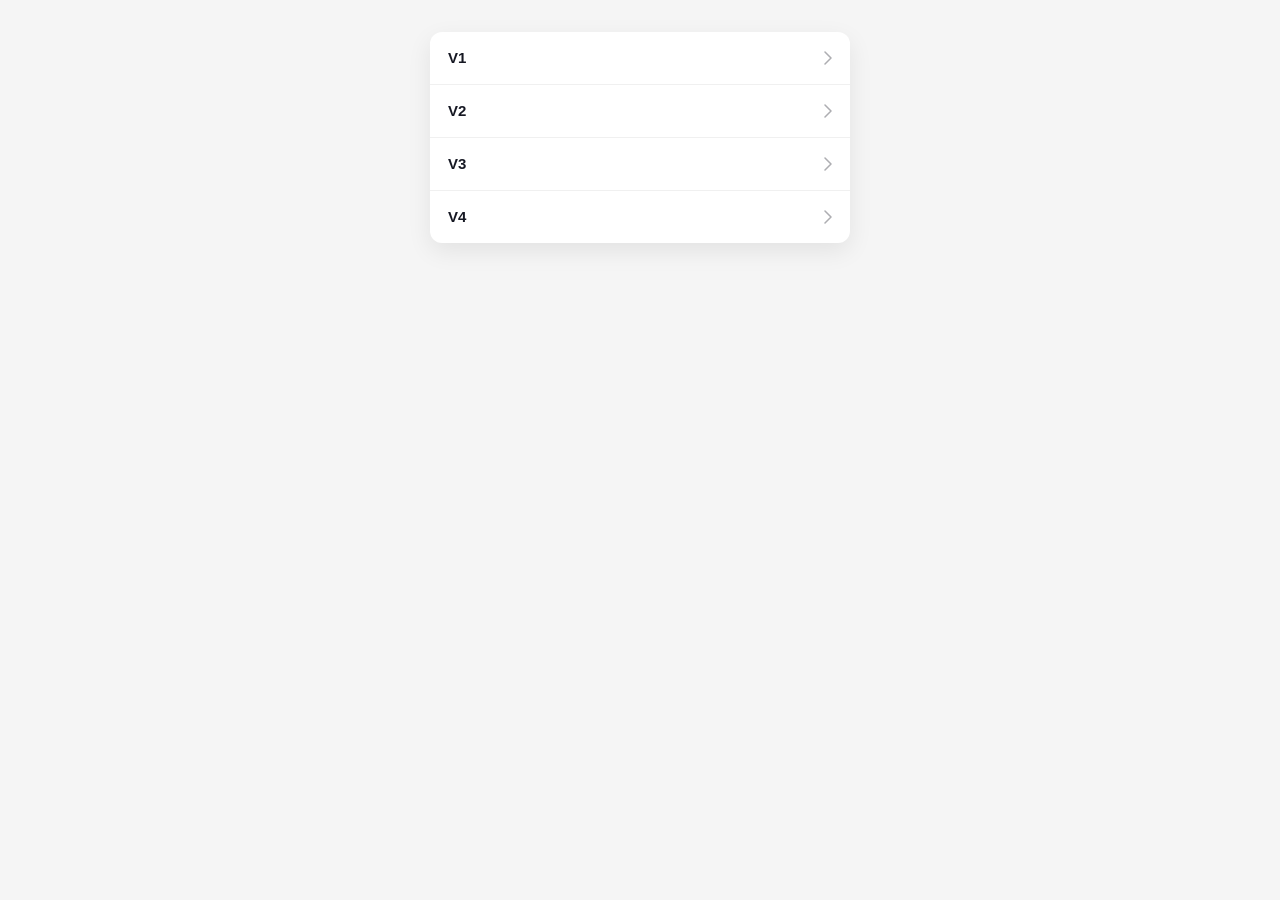
<file: index.html>
<!DOCTYPE html>
<html lang="zh-CN">
<head>
  <meta charset="UTF-8" />
  <meta name="viewport" content="width=device-width, initial-scale=1" />
  <title>Album V1–V4</title>
  <style>
    * { box-sizing: border-box; margin: 0; padding: 0; }
    body {
      min-height: 100vh;
      background: #f5f5f5;
      font-family: -apple-system, BlinkMacSystemFont, "PingFang SC", "Helvetica Neue", sans-serif;
      display: flex;
      align-items: flex-start;
      justify-content: center;
      padding: 32px 16px;
    }
    .menu {
      width: min(420px, 100%);
      background: #fff;
      border-radius: 12px;
      overflow: hidden;
      box-shadow: 0 8px 24px rgba(0, 0, 0, 0.08);
    }
    .menu-item {
      display: flex;
      align-items: center;
      justify-content: space-between;
      padding: 16px 18px;
      color: #161823;
      text-decoration: none;
      border-bottom: 1px solid rgba(0, 0, 0, 0.06);
      font-size: 15px;
      line-height: 20px;
      font-weight: 600;
    }
    .menu-item:last-child { border-bottom: 0; }
    .menu-item:hover { background: #fafafa; }
    .menu-item svg { flex-shrink: 0; opacity: 0.35; }
  </style>
</head>
<body>
  <nav class="menu" aria-label="Album variants">
    <a class="menu-item" href="preview.html?v=v1">
      <span>V1</span>
      <svg width="8" height="14" viewBox="0 0 8 14" fill="none" aria-hidden="true"><path d="M1 1l6 6-6 6" stroke="currentColor" stroke-width="1.5" stroke-linecap="round" stroke-linejoin="round"/></svg>
    </a>
    <a class="menu-item" href="preview.html?v=v2">
      <span>V2</span>
      <svg width="8" height="14" viewBox="0 0 8 14" fill="none" aria-hidden="true"><path d="M1 1l6 6-6 6" stroke="currentColor" stroke-width="1.5" stroke-linecap="round" stroke-linejoin="round"/></svg>
    </a>
    <a class="menu-item" href="preview.html?v=v3">
      <span>V3</span>
      <svg width="8" height="14" viewBox="0 0 8 14" fill="none" aria-hidden="true"><path d="M1 1l6 6-6 6" stroke="currentColor" stroke-width="1.5" stroke-linecap="round" stroke-linejoin="round"/></svg>
    </a>
    <a class="menu-item" href="preview.html?v=v4">
      <span>V4</span>
      <svg width="8" height="14" viewBox="0 0 8 14" fill="none" aria-hidden="true"><path d="M1 1l6 6-6 6" stroke="currentColor" stroke-width="1.5" stroke-linecap="round" stroke-linejoin="round"/></svg>
    </a>
  </nav>
</body>
</html>
</file>
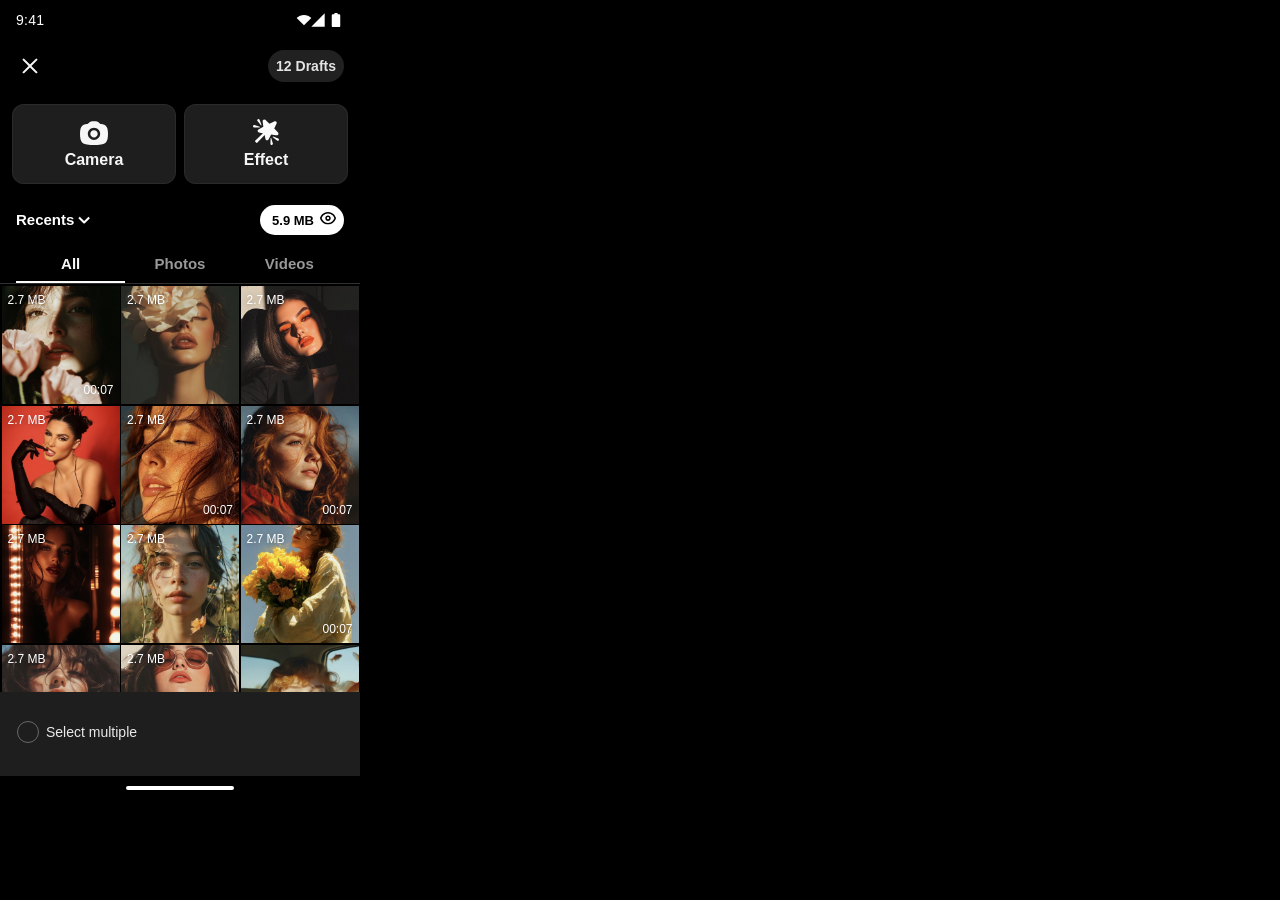
<file: variants/v1/index.html>
<!DOCTYPE html>
<html lang="zh-CN">
<head>
  <meta charset="UTF-8" />
  <meta name="viewport" content="width=360, initial-scale=1, maximum-scale=1, user-scalable=no" />
  <meta name="theme-color" content="#000000" />
  <title>V1</title>
  <link rel="stylesheet" href="../../shared/album.css" />
</head>
<body class="variant-embed">
  <div class="phone">
    <div class="status-bar">
      <div class="status-time-wrap"><span class="status-time">9:41</span></div>
      <div class="status-icons" aria-hidden="true">
        <div class="status-network">
          <img class="status-wifi" src="../../shared/assets/icons/status_wifi.svg" width="16" height="16" alt="" />
          <img class="status-signal" src="../../shared/assets/icons/status_signal.svg" width="16" height="16" alt="" />
        </div>
        <img class="status-battery" src="../../shared/assets/icons/status_battery.svg" width="16" height="16" alt="" />
      </div>
    </div>
    <div id="screen-album" class="screen active">
      <div class="album-root">
        <div class="album-nav">
          <button class="nav-tap" type="button" aria-label="Close">
            <img src="../../shared/assets/icons/album_v4_ic_close.svg" width="24" height="24" alt="" />
          </button>
          <div class="nav-spacer"></div>
          <div class="nav-trailing">
            <div id="navDrafts" class="nav-layer">
              <div class="drafts-btn"><span>12 Drafts</span></div>
            </div>
            <div id="navCamera" class="nav-layer">
              <button id="navCameraBtn" class="nav-tap" type="button" aria-label="Camera">
                <img src="../../shared/assets/icons/album_v4_ic_nav_camera.svg" width="24" height="24" alt="" />
              </button>
            </div>
          </div>
          <div id="navTitle" class="nav-title" aria-hidden="true">
            <span>Recents</span>
            <img src="../../shared/assets/icons/album_v4_ic_chevron_down.svg" width="16" height="16" alt="" />
          </div>
        </div>
        <div class="album-scroll-wrap">
          <div id="tabPinnedOverlay" class="tabs-pinned">
            <div class="tabs-row" style="padding:0 16px">
              <button class="tab-item active" type="button" data-tab="0">All</button>
              <button class="tab-item" type="button" data-tab="1">Photos</button>
              <button class="tab-item" type="button" data-tab="2">Videos</button>
            </div>
            <div class="tab-sep"></div>
          </div>
          <div id="albumScroll" class="album-scroll">
            
<div id="cameraHeader" class="camera-header camera-header--v1" style="height:104px">
  <div class="entry-row-v1" style="padding:12px 12px; gap:8px">
    <button class="entry-btn entry-btn--camera" type="button" style="height:80px;gap:2px">
      <img src="../../shared/assets/icons/album_v4_ic_camera.svg" width="28" height="28" alt="" />
      <span>Camera</span>
    </button>
    <button id="effectsEntryBtn" class="entry-btn entry-btn--effect" type="button" style="height:80px;gap:4px">
      <img src="../../shared/assets/icons/album_v4_ic_effects.svg" width="26" height="26" alt="" />
      <span>Effect</span>
    </button>
  </div>
</div>
            <div class="recents recents-v48" style="padding:8px 16px">
              <div class="recents-left">
                <span>Recents</span>
                <img src="../../shared/assets/icons/album_v4_ic_chevron_down.svg" width="16" height="16" alt="" />
              </div>
              <div class="storage-pill">
                <span>5.9 MB</span>
                <div class="eye-wrap"><img src="../../shared/assets/icons/album_v4_ic_eye.svg" width="16" height="16" alt="" /></div>
              </div>
            </div>
            <div id="tabsSection" class="tabs-section" style="padding-bottom:2px">
              <div class="tabs-row" style="padding:0 16px">
                <button class="tab-item active" type="button" data-tab="0">All</button>
                <button class="tab-item" type="button" data-tab="1">Photos</button>
                <button class="tab-item" type="button" data-tab="2">Videos</button>
              </div>
              <div class="tab-sep"></div>
            </div>
            <div class="grid-wrap"><div class="grid-row"><div class="grid-tile"><img src="../../shared/assets/images/album_v4_tile_1.png" alt="" /><span class="tile-size">2.7 MB</span><span class="tile-duration">00:07</span></div><div class="grid-tile"><img src="../../shared/assets/images/album_v4_tile_2.png" alt="" /><span class="tile-size">2.7 MB</span></div><div class="grid-tile"><img src="../../shared/assets/images/album_v4_tile_3.png" alt="" /><span class="tile-size">2.7 MB</span></div></div><div class="grid-row"><div class="grid-tile"><img src="../../shared/assets/images/album_v4_tile_4.png" alt="" /><span class="tile-size">2.7 MB</span></div><div class="grid-tile"><img src="../../shared/assets/images/album_v4_tile_5.png" alt="" /><span class="tile-size">2.7 MB</span><span class="tile-duration">00:07</span></div><div class="grid-tile"><img src="../../shared/assets/images/album_v4_tile_6.png" alt="" /><span class="tile-size">2.7 MB</span><span class="tile-duration">00:07</span></div></div><div class="grid-row"><div class="grid-tile"><img src="../../shared/assets/images/album_v4_tile_7.png" alt="" /><span class="tile-size">2.7 MB</span></div><div class="grid-tile"><img src="../../shared/assets/images/album_v4_tile_8.png" alt="" /><span class="tile-size">2.7 MB</span></div><div class="grid-tile"><img src="../../shared/assets/images/album_v4_tile_9.png" alt="" /><span class="tile-size">2.7 MB</span><span class="tile-duration">00:07</span></div></div><div class="grid-row"><div class="grid-tile"><img src="../../shared/assets/images/album_v4_tile_10.png" alt="" /><span class="tile-size">2.7 MB</span></div><div class="grid-tile"><img src="../../shared/assets/images/album_v4_tile_11.png" alt="" /><span class="tile-size">2.7 MB</span></div><div class="grid-tile"><img src="../../shared/assets/images/album_v4_tile_12.png" alt="" /></div></div><div class="grid-row"><div class="grid-tile"><img src="../../shared/assets/images/album_v4_tile_13.png" alt="" /></div><div class="grid-tile"><img src="../../shared/assets/images/album_v4_tile_14.png" alt="" /></div><div class="grid-tile"><img src="../../shared/assets/images/album_v4_tile_16.png" alt="" /><span class="tile-size">2.7 MB</span></div></div><div class="grid-row"><div class="grid-tile"><img src="../../shared/assets/images/album_v4_tile_17.png" alt="" /><span class="tile-size">2.7 MB</span></div><div class="grid-tile"><img src="../../shared/assets/images/album_v4_tile_18.png" alt="" /><span class="tile-size">2.7 MB</span></div><div class="grid-tile"><img src="../../shared/assets/images/album_v4_tile_15.png" alt="" /></div></div></div>
          </div>
        </div>
        <div class="select-bar">
          <div class="select-row">
            <div class="checkbox-outer"><div class="checkbox-inner"></div></div>
            <span>Select multiple</span>
          </div>
        </div>
      </div>
    </div>
    
    <div id="screen-capture" class="screen screen-capture">
      <div class="capture-root">
        <div id="capPreview" class="cap-preview">
          <img src="../../shared/assets/images/capture_preview_bg.png" alt="" />
        </div>
        <div class="cap-overlay">
          <div class="cap-nav">
            <button id="capBack" class="cap-back" type="button" aria-label="Back">
              <img src="../../shared/assets/icons/capture_overlay_back.svg" width="24" height="24" alt="" />
            </button>
          </div>
          <div id="capMusic" class="cap-music">
            <div class="cap-music-main">
              <img src="../../shared/assets/icons/capture_overlay_music.svg" width="16" height="16" alt="" />
              <span>Fly me to the moon an</span>
            </div>
            <div class="cap-music-split"></div>
            <button id="capMusicClose" class="cap-music-close" type="button" aria-label="Close music">
              <img src="../../shared/assets/icons/capture_overlay_sound_close.svg" width="20" height="20" alt="" />
            </button>
          </div>
          <div class="cap-tool">
            <button id="capFlip" type="button" aria-label="Flip">
              <img src="../../shared/assets/icons/capture_overlay_flip.svg" width="30" height="28" alt="" />
            </button>
            <span>Flip</span>
          </div>
        </div>
        <div id="capPanel" class="cap-panel">
          <div class="cap-panel-inner">
            <div class="cap-save-row">
              <button class="cap-save" type="button">
                <img src="../../shared/assets/icons/capture_panel_save.svg" width="22" height="22" alt="" />Save
              </button>
            </div>
            <div class="cap-panel-body">
              <div class="cap-tabbar">
                <div class="cap-tab-none">
                  <img src="../../shared/assets/icons/capture_panel_tab_none.svg" width="26" height="26" alt="" />
                </div>
                <div class="cap-tab-scroll-wrap">
                  <div id="capTabScroll" class="cap-tab-scroll">
                    <div class="cap-tab-fav">
                      <img src="../../shared/assets/icons/capture_panel_favorites.svg" width="22" height="22" alt="" />
                    </div>
                    <button class="cap-tab active" type="button" data-tab="0"><span class="cap-tab-block"><span class="cap-tab-top"></span><span class="cap-tab-body"><span>Trending</span><span class="cap-tab-ind"></span></span></span></button><button class="cap-tab" type="button" data-tab="1">New</button><button class="cap-tab" type="button" data-tab="2">Tool</button><button class="cap-tab" type="button" data-tab="3">Create</button><button class="cap-tab" type="button" data-tab="4">Hot</button><button class="cap-tab" type="button" data-tab="5">Hot</button><button class="cap-tab" type="button" data-tab="6">Hot</button><button class="cap-tab" type="button" data-tab="7">Hot</button><button class="cap-tab" type="button" data-tab="8">Hot</button><button class="cap-tab" type="button" data-tab="9">Hot</button><button class="cap-tab" type="button" data-tab="10">Hot</button>
                  </div>
                </div>
              </div>
              <div id="capGrid" class="cap-grid">
                <div class="cap-grid-row"><button class="cap-effect" type="button" data-i="0"><div class="cap-effect-inner"><img class="cap-effect-thumb" src="../../shared/assets/images/capture_panel_effect_1.png" alt="" /><img class="cap-effect-loading" src="../../shared/assets/icons/capture_panel_loading.svg" alt="" /></div></button><button class="cap-effect" type="button" data-i="1"><div class="cap-effect-inner"><img class="cap-effect-thumb" src="../../shared/assets/images/capture_panel_effect_2.png" alt="" /><img class="cap-effect-loading" src="../../shared/assets/icons/capture_panel_loading.svg" alt="" /></div></button><button class="cap-effect" type="button" data-i="2"><div class="cap-effect-inner"><img class="cap-effect-thumb" src="../../shared/assets/images/capture_panel_effect_3.png" alt="" /><img class="cap-effect-loading" src="../../shared/assets/icons/capture_panel_loading.svg" alt="" /></div></button><button class="cap-effect" type="button" data-i="3"><div class="cap-effect-inner"><img class="cap-effect-thumb" src="../../shared/assets/images/capture_panel_effect_4.png" alt="" /><img class="cap-effect-loading" src="../../shared/assets/icons/capture_panel_loading.svg" alt="" /></div></button></div>
<div class="cap-grid-row"><button class="cap-effect" type="button" data-i="4"><div class="cap-effect-inner"><img class="cap-effect-thumb" src="../../shared/assets/images/capture_panel_effect_5.png" alt="" /><img class="cap-effect-loading" src="../../shared/assets/icons/capture_panel_loading.svg" alt="" /></div></button><button class="cap-effect" type="button" data-i="5"><div class="cap-effect-inner"><img class="cap-effect-thumb" src="../../shared/assets/images/capture_panel_effect_6.png" alt="" /><img class="cap-effect-loading" src="../../shared/assets/icons/capture_panel_loading.svg" alt="" /></div></button><button class="cap-effect" type="button" data-i="6"><div class="cap-effect-inner"><img class="cap-effect-thumb" src="../../shared/assets/images/capture_panel_effect_7.png" alt="" /><img class="cap-effect-loading" src="../../shared/assets/icons/capture_panel_loading.svg" alt="" /></div></button><button class="cap-effect" type="button" data-i="7"><div class="cap-effect-inner"><img class="cap-effect-thumb" src="../../shared/assets/images/capture_panel_effect_8.png" alt="" /><img class="cap-effect-loading" src="../../shared/assets/icons/capture_panel_loading.svg" alt="" /></div></button></div>
<div class="cap-grid-row"><button class="cap-effect" type="button" data-i="8"><div class="cap-effect-inner"><img class="cap-effect-thumb" src="../../shared/assets/images/capture_panel_effect_9.png" alt="" /><img class="cap-effect-loading" src="../../shared/assets/icons/capture_panel_loading.svg" alt="" /></div></button><button class="cap-effect" type="button" data-i="9"><div class="cap-effect-inner"><img class="cap-effect-thumb" src="../../shared/assets/images/capture_panel_effect_10.png" alt="" /><img class="cap-effect-loading" src="../../shared/assets/icons/capture_panel_loading.svg" alt="" /></div></button><button class="cap-effect" type="button" data-i="10"><div class="cap-effect-inner"><img class="cap-effect-thumb" src="../../shared/assets/images/capture_panel_effect_11.png" alt="" /><img class="cap-effect-loading" src="../../shared/assets/icons/capture_panel_loading.svg" alt="" /></div></button><button class="cap-effect" type="button" data-i="11"><div class="cap-effect-inner"><img class="cap-effect-thumb" src="../../shared/assets/images/capture_panel_effect_12.png" alt="" /><img class="cap-effect-loading" src="../../shared/assets/icons/capture_panel_loading.svg" alt="" /></div></button></div>
<div class="cap-grid-row last"><button class="cap-effect" type="button" data-i="12"><div class="cap-effect-inner"><img class="cap-effect-thumb" src="../../shared/assets/images/capture_panel_effect_13.png" alt="" /><img class="cap-effect-loading" src="../../shared/assets/icons/capture_panel_loading.svg" alt="" /></div></button><button class="cap-effect" type="button" data-i="13"><div class="cap-effect-inner"><img class="cap-effect-thumb" src="../../shared/assets/images/capture_panel_effect_14.png" alt="" /><img class="cap-effect-loading" src="../../shared/assets/icons/capture_panel_loading.svg" alt="" /></div></button><button class="cap-effect" type="button" data-i="14"><div class="cap-effect-inner"><img class="cap-effect-thumb" src="../../shared/assets/images/capture_panel_effect_15.png" alt="" /><img class="cap-effect-loading" src="../../shared/assets/icons/capture_panel_loading.svg" alt="" /></div></button><button class="cap-effect" type="button" data-i="15"><div class="cap-effect-inner"><img class="cap-effect-thumb" src="../../shared/assets/images/capture_panel_effect_16.png" alt="" /><img class="cap-effect-loading" src="../../shared/assets/icons/capture_panel_loading.svg" alt="" /></div></button></div>
              </div>
            </div>
          </div>
        </div>
      </div>
    </div>
    <div class="system-home-indicator" aria-hidden="true"><div class="system-home-indicator-handle"></div></div>
  </div>
  <script>window.__ALBUM_VARIANT__ = {
  "id": "v1",
  "label": "V1",
  "layout": "sideBySide",
  "designFrameW": 360,
  "designFrameH": 800,
  "cameraHideMs": 200,
  "cameraShowMs": 250,
  "navDraftsSlide": 32,
  "navCameraSlide": 44,
  "headerH": 48,
  "recentsH": 48,
  "tabSectionH": 42,
  "effectCoverLoadMs": 1200,
  "effectCoverEmergeMs": 150,
  "pagePadH": 12,
  "effectsGap": 10,
  "effectTileSize": 64,
  "moreTile": 64,
  "moreCircle": 28,
  "entryRowPadV": 12,
  "entryRowPadH": 12,
  "entryButtonH": 80,
  "entryButtonGap": 8,
  "cameraIconFrame": 28,
  "effectIconFrame": 26,
  "cameraEffectsSectionH": 104,
  "cameraNavSwitchScrollH": 92,
  "headerScrollH": 104,
  "headerPadH": 16,
  "headerPadV": 8,
  "tabPadH": 16,
  "albumSectionGap": 2,
  "effectCoverEmergeStartScale": 0.94,
  "entryIconLabelGap": 2,
  "effectEntryIconLabelGap": 4,
  "effectEntryButtonPadH": 10,
  "panelEnterMs": 300,
  "hasEffectsScroll": false,
  "effectsEndPadding": 0
};</script>
  <script src="../../shared/album-core.js?v=3"></script>
</body>
</html>
</file>
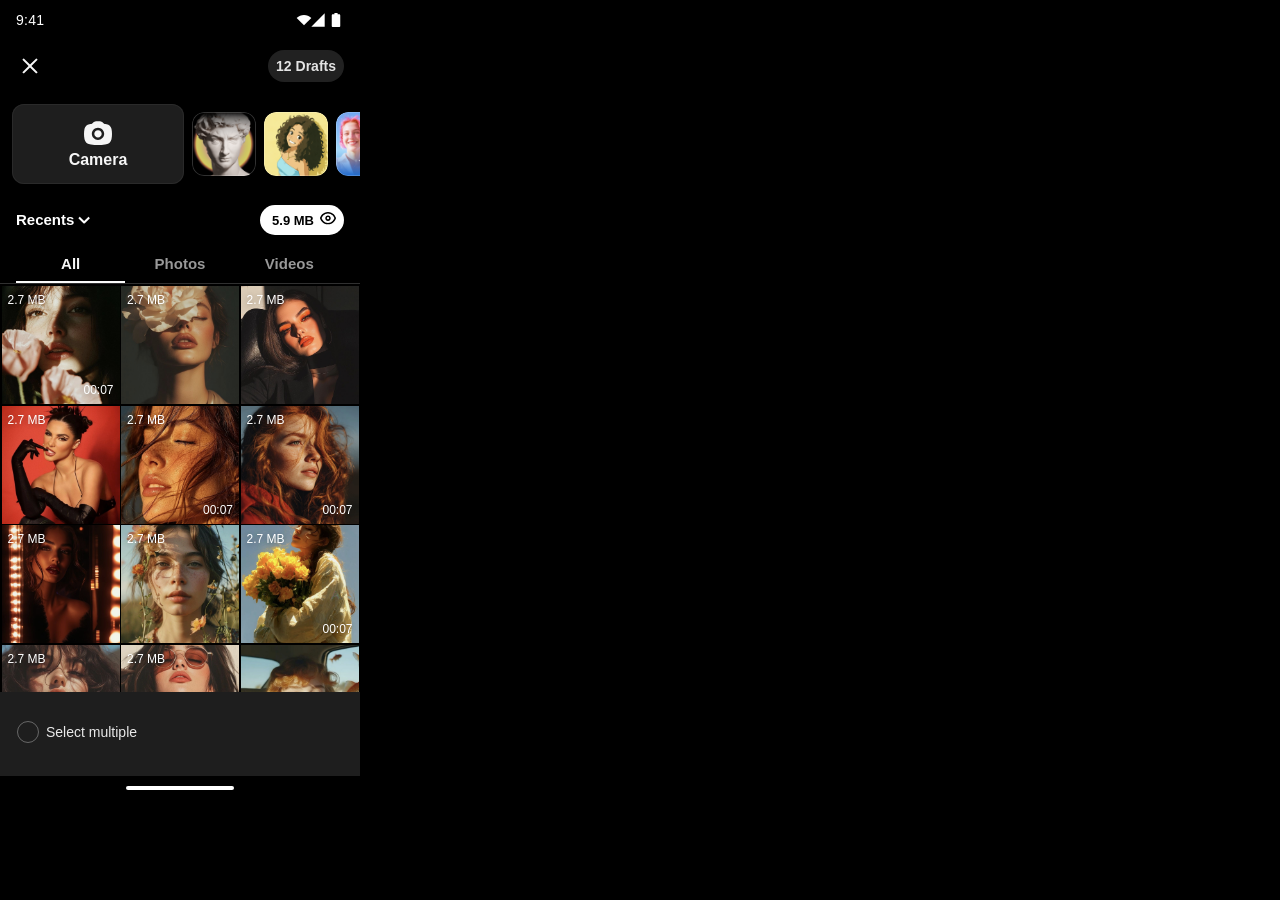
<file: variants/v2/index.html>
<!DOCTYPE html>
<html lang="zh-CN">
<head>
  <meta charset="UTF-8" />
  <meta name="viewport" content="width=360, initial-scale=1, maximum-scale=1, user-scalable=no" />
  <meta name="theme-color" content="#000000" />
  <title>V2</title>
  <link rel="stylesheet" href="../../shared/album.css" />
</head>
<body class="variant-embed">
  <div class="phone">
    <div class="status-bar">
      <div class="status-time-wrap"><span class="status-time">9:41</span></div>
      <div class="status-icons" aria-hidden="true">
        <div class="status-network">
          <img class="status-wifi" src="../../shared/assets/icons/status_wifi.svg" width="16" height="16" alt="" />
          <img class="status-signal" src="../../shared/assets/icons/status_signal.svg" width="16" height="16" alt="" />
        </div>
        <img class="status-battery" src="../../shared/assets/icons/status_battery.svg" width="16" height="16" alt="" />
      </div>
    </div>
    <div id="screen-album" class="screen active">
      <div class="album-root">
        <div class="album-nav">
          <button class="nav-tap" type="button" aria-label="Close">
            <img src="../../shared/assets/icons/album_v4_ic_close.svg" width="24" height="24" alt="" />
          </button>
          <div class="nav-spacer"></div>
          <div class="nav-trailing">
            <div id="navDrafts" class="nav-layer">
              <div class="drafts-btn"><span>12 Drafts</span></div>
            </div>
            <div id="navCamera" class="nav-layer">
              <button id="navCameraBtn" class="nav-tap" type="button" aria-label="Camera">
                <img src="../../shared/assets/icons/album_v4_ic_nav_camera.svg" width="24" height="24" alt="" />
              </button>
            </div>
          </div>
          <div id="navTitle" class="nav-title" aria-hidden="true">
            <span>Recents</span>
            <img src="../../shared/assets/icons/album_v4_ic_chevron_down.svg" width="16" height="16" alt="" />
          </div>
        </div>
        <div class="album-scroll-wrap">
          <div id="tabPinnedOverlay" class="tabs-pinned">
            <div class="tabs-row" style="padding:0 16px">
              <button class="tab-item active" type="button" data-tab="0">All</button>
              <button class="tab-item" type="button" data-tab="1">Photos</button>
              <button class="tab-item" type="button" data-tab="2">Videos</button>
            </div>
            <div class="tab-sep"></div>
          </div>
          <div id="albumScroll" class="album-scroll">
            
<div id="cameraHeader" class="camera-header camera-header--v2" style="height:104px">
  <div id="effectsScroll" class="effects-scroll-v2">
    <div class="effects-inner-v2" style="gap:8px;padding:12px 12px 12px">
      <div class="camera-entry-v2" style="width:172px;height:80px">
        <img src="../../shared/assets/icons/album_v4_ic_camera.svg" width="28" height="28" alt="" />
        <span>Camera</span>
      </div>
      <div class="effects-presets-v2" style="gap:8px">
        <button class="effect-preset-btn" type="button" data-index="0" aria-disabled="true"><img class="effect-preset-placeholder" src="../../shared/assets/images/album_v4_effect_cover_placeholder.svg" alt="" aria-hidden="true" /><img class="effect-preset-img" src="../../shared/assets/images/album_v4_effect_1.png" alt="" /></button>
<button class="effect-preset-btn" type="button" data-index="1" aria-disabled="true"><img class="effect-preset-placeholder" src="../../shared/assets/images/album_v4_effect_cover_placeholder.svg" alt="" aria-hidden="true" /><img class="effect-preset-img" src="../../shared/assets/images/album_v4_effect_2.png" alt="" /></button>
<button class="effect-preset-btn" type="button" data-index="2" aria-disabled="true"><img class="effect-preset-placeholder" src="../../shared/assets/images/album_v4_effect_cover_placeholder.svg" alt="" aria-hidden="true" /><img class="effect-preset-img" src="../../shared/assets/images/album_v4_effect_ai.png" alt="" /></button>
<button class="effect-preset-btn" type="button" data-index="3" aria-disabled="true"><img class="effect-preset-placeholder" src="../../shared/assets/images/album_v4_effect_cover_placeholder.svg" alt="" aria-hidden="true" /><img class="effect-preset-img" src="../../shared/assets/images/album_v4_effect_4.png" alt="" /></button>
<button class="effect-preset-btn" type="button" data-index="4" aria-disabled="true"><img class="effect-preset-placeholder" src="../../shared/assets/images/album_v4_effect_cover_placeholder.svg" alt="" aria-hidden="true" /><img class="effect-preset-img" src="../../shared/assets/images/album_v4_effect_5.png" alt="" /></button>
      </div>
      
<div class="effects-more">
  <div class="effects-more-circle">
    <img class="effects-more-chevron" src="../../shared/assets/icons/album_v4_ic_chevron_up_small.svg" width="28" height="28" alt="" />
  </div>
  <span>More</span>
</div>
    </div>
  </div>
</div>
            <div class="recents recents-v48" style="padding:8px 16px">
              <div class="recents-left">
                <span>Recents</span>
                <img src="../../shared/assets/icons/album_v4_ic_chevron_down.svg" width="16" height="16" alt="" />
              </div>
              <div class="storage-pill">
                <span>5.9 MB</span>
                <div class="eye-wrap"><img src="../../shared/assets/icons/album_v4_ic_eye.svg" width="16" height="16" alt="" /></div>
              </div>
            </div>
            <div id="tabsSection" class="tabs-section" style="padding-bottom:2px">
              <div class="tabs-row" style="padding:0 16px">
                <button class="tab-item active" type="button" data-tab="0">All</button>
                <button class="tab-item" type="button" data-tab="1">Photos</button>
                <button class="tab-item" type="button" data-tab="2">Videos</button>
              </div>
              <div class="tab-sep"></div>
            </div>
            <div class="grid-wrap"><div class="grid-row"><div class="grid-tile"><img src="../../shared/assets/images/album_v4_tile_1.png" alt="" /><span class="tile-size">2.7 MB</span><span class="tile-duration">00:07</span></div><div class="grid-tile"><img src="../../shared/assets/images/album_v4_tile_2.png" alt="" /><span class="tile-size">2.7 MB</span></div><div class="grid-tile"><img src="../../shared/assets/images/album_v4_tile_3.png" alt="" /><span class="tile-size">2.7 MB</span></div></div><div class="grid-row"><div class="grid-tile"><img src="../../shared/assets/images/album_v4_tile_4.png" alt="" /><span class="tile-size">2.7 MB</span></div><div class="grid-tile"><img src="../../shared/assets/images/album_v4_tile_5.png" alt="" /><span class="tile-size">2.7 MB</span><span class="tile-duration">00:07</span></div><div class="grid-tile"><img src="../../shared/assets/images/album_v4_tile_6.png" alt="" /><span class="tile-size">2.7 MB</span><span class="tile-duration">00:07</span></div></div><div class="grid-row"><div class="grid-tile"><img src="../../shared/assets/images/album_v4_tile_7.png" alt="" /><span class="tile-size">2.7 MB</span></div><div class="grid-tile"><img src="../../shared/assets/images/album_v4_tile_8.png" alt="" /><span class="tile-size">2.7 MB</span></div><div class="grid-tile"><img src="../../shared/assets/images/album_v4_tile_9.png" alt="" /><span class="tile-size">2.7 MB</span><span class="tile-duration">00:07</span></div></div><div class="grid-row"><div class="grid-tile"><img src="../../shared/assets/images/album_v4_tile_10.png" alt="" /><span class="tile-size">2.7 MB</span></div><div class="grid-tile"><img src="../../shared/assets/images/album_v4_tile_11.png" alt="" /><span class="tile-size">2.7 MB</span></div><div class="grid-tile"><img src="../../shared/assets/images/album_v4_tile_12.png" alt="" /></div></div><div class="grid-row"><div class="grid-tile"><img src="../../shared/assets/images/album_v4_tile_13.png" alt="" /></div><div class="grid-tile"><img src="../../shared/assets/images/album_v4_tile_14.png" alt="" /></div><div class="grid-tile"><img src="../../shared/assets/images/album_v4_tile_16.png" alt="" /><span class="tile-size">2.7 MB</span></div></div><div class="grid-row"><div class="grid-tile"><img src="../../shared/assets/images/album_v4_tile_17.png" alt="" /><span class="tile-size">2.7 MB</span></div><div class="grid-tile"><img src="../../shared/assets/images/album_v4_tile_18.png" alt="" /><span class="tile-size">2.7 MB</span></div><div class="grid-tile"><img src="../../shared/assets/images/album_v4_tile_15.png" alt="" /></div></div></div>
          </div>
        </div>
        <div class="select-bar">
          <div class="select-row">
            <div class="checkbox-outer"><div class="checkbox-inner"></div></div>
            <span>Select multiple</span>
          </div>
        </div>
      </div>
    </div>
    
    <div id="screen-capture" class="screen screen-capture">
      <div class="capture-root">
        <div id="capPreview" class="cap-preview">
          <img src="../../shared/assets/images/capture_preview_bg.png" alt="" />
        </div>
        <div class="cap-overlay">
          <div class="cap-nav">
            <button id="capBack" class="cap-back" type="button" aria-label="Back">
              <img src="../../shared/assets/icons/capture_overlay_back.svg" width="24" height="24" alt="" />
            </button>
          </div>
          <div id="capMusic" class="cap-music">
            <div class="cap-music-main">
              <img src="../../shared/assets/icons/capture_overlay_music.svg" width="16" height="16" alt="" />
              <span>Fly me to the moon an</span>
            </div>
            <div class="cap-music-split"></div>
            <button id="capMusicClose" class="cap-music-close" type="button" aria-label="Close music">
              <img src="../../shared/assets/icons/capture_overlay_sound_close.svg" width="20" height="20" alt="" />
            </button>
          </div>
          <div class="cap-tool">
            <button id="capFlip" type="button" aria-label="Flip">
              <img src="../../shared/assets/icons/capture_overlay_flip.svg" width="30" height="28" alt="" />
            </button>
            <span>Flip</span>
          </div>
        </div>
        <div id="capPanel" class="cap-panel">
          <div class="cap-panel-inner">
            <div class="cap-save-row">
              <button class="cap-save" type="button">
                <img src="../../shared/assets/icons/capture_panel_save.svg" width="22" height="22" alt="" />Save
              </button>
            </div>
            <div class="cap-panel-body">
              <div class="cap-tabbar">
                <div class="cap-tab-none">
                  <img src="../../shared/assets/icons/capture_panel_tab_none.svg" width="26" height="26" alt="" />
                </div>
                <div class="cap-tab-scroll-wrap">
                  <div id="capTabScroll" class="cap-tab-scroll">
                    <div class="cap-tab-fav">
                      <img src="../../shared/assets/icons/capture_panel_favorites.svg" width="22" height="22" alt="" />
                    </div>
                    <button class="cap-tab active" type="button" data-tab="0"><span class="cap-tab-block"><span class="cap-tab-top"></span><span class="cap-tab-body"><span>Trending</span><span class="cap-tab-ind"></span></span></span></button><button class="cap-tab" type="button" data-tab="1">New</button><button class="cap-tab" type="button" data-tab="2">Tool</button><button class="cap-tab" type="button" data-tab="3">Create</button><button class="cap-tab" type="button" data-tab="4">Hot</button><button class="cap-tab" type="button" data-tab="5">Hot</button><button class="cap-tab" type="button" data-tab="6">Hot</button><button class="cap-tab" type="button" data-tab="7">Hot</button><button class="cap-tab" type="button" data-tab="8">Hot</button><button class="cap-tab" type="button" data-tab="9">Hot</button><button class="cap-tab" type="button" data-tab="10">Hot</button>
                  </div>
                </div>
              </div>
              <div id="capGrid" class="cap-grid">
                <div class="cap-grid-row"><button class="cap-effect" type="button" data-i="0"><div class="cap-effect-inner"><img class="cap-effect-thumb" src="../../shared/assets/images/capture_panel_effect_1.png" alt="" /><img class="cap-effect-loading" src="../../shared/assets/icons/capture_panel_loading.svg" alt="" /></div></button><button class="cap-effect" type="button" data-i="1"><div class="cap-effect-inner"><img class="cap-effect-thumb" src="../../shared/assets/images/capture_panel_effect_2.png" alt="" /><img class="cap-effect-loading" src="../../shared/assets/icons/capture_panel_loading.svg" alt="" /></div></button><button class="cap-effect" type="button" data-i="2"><div class="cap-effect-inner"><img class="cap-effect-thumb" src="../../shared/assets/images/capture_panel_effect_3.png" alt="" /><img class="cap-effect-loading" src="../../shared/assets/icons/capture_panel_loading.svg" alt="" /></div></button><button class="cap-effect" type="button" data-i="3"><div class="cap-effect-inner"><img class="cap-effect-thumb" src="../../shared/assets/images/capture_panel_effect_4.png" alt="" /><img class="cap-effect-loading" src="../../shared/assets/icons/capture_panel_loading.svg" alt="" /></div></button></div>
<div class="cap-grid-row"><button class="cap-effect" type="button" data-i="4"><div class="cap-effect-inner"><img class="cap-effect-thumb" src="../../shared/assets/images/capture_panel_effect_5.png" alt="" /><img class="cap-effect-loading" src="../../shared/assets/icons/capture_panel_loading.svg" alt="" /></div></button><button class="cap-effect" type="button" data-i="5"><div class="cap-effect-inner"><img class="cap-effect-thumb" src="../../shared/assets/images/capture_panel_effect_6.png" alt="" /><img class="cap-effect-loading" src="../../shared/assets/icons/capture_panel_loading.svg" alt="" /></div></button><button class="cap-effect" type="button" data-i="6"><div class="cap-effect-inner"><img class="cap-effect-thumb" src="../../shared/assets/images/capture_panel_effect_7.png" alt="" /><img class="cap-effect-loading" src="../../shared/assets/icons/capture_panel_loading.svg" alt="" /></div></button><button class="cap-effect" type="button" data-i="7"><div class="cap-effect-inner"><img class="cap-effect-thumb" src="../../shared/assets/images/capture_panel_effect_8.png" alt="" /><img class="cap-effect-loading" src="../../shared/assets/icons/capture_panel_loading.svg" alt="" /></div></button></div>
<div class="cap-grid-row"><button class="cap-effect" type="button" data-i="8"><div class="cap-effect-inner"><img class="cap-effect-thumb" src="../../shared/assets/images/capture_panel_effect_9.png" alt="" /><img class="cap-effect-loading" src="../../shared/assets/icons/capture_panel_loading.svg" alt="" /></div></button><button class="cap-effect" type="button" data-i="9"><div class="cap-effect-inner"><img class="cap-effect-thumb" src="../../shared/assets/images/capture_panel_effect_10.png" alt="" /><img class="cap-effect-loading" src="../../shared/assets/icons/capture_panel_loading.svg" alt="" /></div></button><button class="cap-effect" type="button" data-i="10"><div class="cap-effect-inner"><img class="cap-effect-thumb" src="../../shared/assets/images/capture_panel_effect_11.png" alt="" /><img class="cap-effect-loading" src="../../shared/assets/icons/capture_panel_loading.svg" alt="" /></div></button><button class="cap-effect" type="button" data-i="11"><div class="cap-effect-inner"><img class="cap-effect-thumb" src="../../shared/assets/images/capture_panel_effect_12.png" alt="" /><img class="cap-effect-loading" src="../../shared/assets/icons/capture_panel_loading.svg" alt="" /></div></button></div>
<div class="cap-grid-row last"><button class="cap-effect" type="button" data-i="12"><div class="cap-effect-inner"><img class="cap-effect-thumb" src="../../shared/assets/images/capture_panel_effect_13.png" alt="" /><img class="cap-effect-loading" src="../../shared/assets/icons/capture_panel_loading.svg" alt="" /></div></button><button class="cap-effect" type="button" data-i="13"><div class="cap-effect-inner"><img class="cap-effect-thumb" src="../../shared/assets/images/capture_panel_effect_14.png" alt="" /><img class="cap-effect-loading" src="../../shared/assets/icons/capture_panel_loading.svg" alt="" /></div></button><button class="cap-effect" type="button" data-i="14"><div class="cap-effect-inner"><img class="cap-effect-thumb" src="../../shared/assets/images/capture_panel_effect_15.png" alt="" /><img class="cap-effect-loading" src="../../shared/assets/icons/capture_panel_loading.svg" alt="" /></div></button><button class="cap-effect" type="button" data-i="15"><div class="cap-effect-inner"><img class="cap-effect-thumb" src="../../shared/assets/images/capture_panel_effect_16.png" alt="" /><img class="cap-effect-loading" src="../../shared/assets/icons/capture_panel_loading.svg" alt="" /></div></button></div>
              </div>
            </div>
          </div>
        </div>
      </div>
    </div>
    <div class="system-home-indicator" aria-hidden="true"><div class="system-home-indicator-handle"></div></div>
  </div>
  <script>window.__ALBUM_VARIANT__ = {
  "id": "v2",
  "label": "V2",
  "layout": "cameraRow",
  "designFrameW": 360,
  "designFrameH": 800,
  "cameraHideMs": 200,
  "cameraShowMs": 250,
  "navDraftsSlide": 32,
  "navCameraSlide": 44,
  "headerH": 48,
  "recentsH": 48,
  "tabSectionH": 42,
  "effectCoverLoadMs": 1200,
  "effectCoverEmergeMs": 150,
  "pagePadH": 12,
  "effectsGap": 8,
  "effectTileSize": 64,
  "moreTile": 64,
  "moreCircle": 28,
  "entryRowPadTop": 12,
  "entryRowPadBottom": 12,
  "entryRowPadH": 12,
  "cameraEntryW": 172,
  "cameraEntryH": 80,
  "cameraToEffectsGap": 8,
  "effectsScrollPadV": 6,
  "cameraIconFrame": 28,
  "cameraEffectsSectionH": 104,
  "cameraNavSwitchScrollH": 92,
  "headerScrollH": 104,
  "headerPadH": 16,
  "headerPadV": 8,
  "tabPadH": 16,
  "albumSectionGap": 2,
  "effectCoverEmergeStartScale": 0.94,
  "panelEnterMs": 300,
  "hasEffectsScroll": true,
  "effectsEndPadding": 0
};</script>
  <script src="../../shared/album-core.js?v=3"></script>
</body>
</html>
</file>
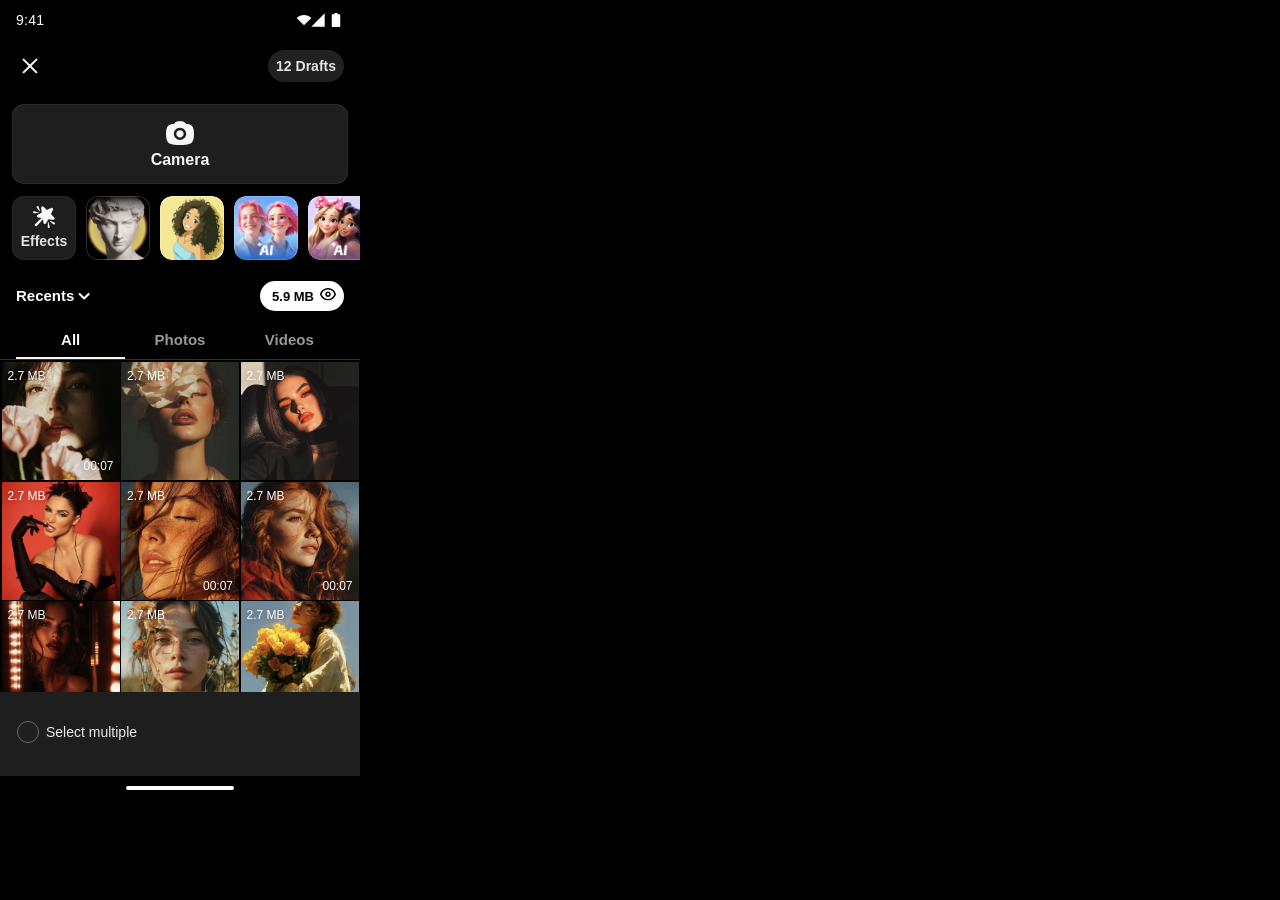
<file: variants/v3/index.html>
<!DOCTYPE html>
<html lang="zh-CN">
<head>
  <meta charset="UTF-8" />
  <meta name="viewport" content="width=360, initial-scale=1, maximum-scale=1, user-scalable=no" />
  <meta name="theme-color" content="#000000" />
  <title>V3</title>
  <link rel="stylesheet" href="../../shared/album.css" />
</head>
<body class="variant-embed">
  <div class="phone">
    <div class="status-bar">
      <div class="status-time-wrap"><span class="status-time">9:41</span></div>
      <div class="status-icons" aria-hidden="true">
        <div class="status-network">
          <img class="status-wifi" src="../../shared/assets/icons/status_wifi.svg" width="16" height="16" alt="" />
          <img class="status-signal" src="../../shared/assets/icons/status_signal.svg" width="16" height="16" alt="" />
        </div>
        <img class="status-battery" src="../../shared/assets/icons/status_battery.svg" width="16" height="16" alt="" />
      </div>
    </div>
    <div id="screen-album" class="screen active">
      <div class="album-root">
        <div class="album-nav">
          <button class="nav-tap" type="button" aria-label="Close">
            <img src="../../shared/assets/icons/album_v4_ic_close.svg" width="24" height="24" alt="" />
          </button>
          <div class="nav-spacer"></div>
          <div class="nav-trailing">
            <div id="navDrafts" class="nav-layer">
              <div class="drafts-btn"><span>12 Drafts</span></div>
            </div>
            <div id="navCamera" class="nav-layer">
              <button id="navCameraBtn" class="nav-tap" type="button" aria-label="Camera">
                <img src="../../shared/assets/icons/album_v4_ic_nav_camera.svg" width="24" height="24" alt="" />
              </button>
            </div>
          </div>
          <div id="navTitle" class="nav-title" aria-hidden="true">
            <span>Recents</span>
            <img src="../../shared/assets/icons/album_v4_ic_chevron_down.svg" width="16" height="16" alt="" />
          </div>
        </div>
        <div class="album-scroll-wrap">
          <div id="tabPinnedOverlay" class="tabs-pinned">
            <div class="tabs-row" style="padding:0 16px">
              <button class="tab-item active" type="button" data-tab="0">All</button>
              <button class="tab-item" type="button" data-tab="1">Photos</button>
              <button class="tab-item" type="button" data-tab="2">Videos</button>
            </div>
            <div class="tab-sep"></div>
          </div>
          <div id="albumScroll" class="album-scroll">
            
<div id="cameraHeader" class="camera-header camera-header--v3" style="height:180px">
  <div class="camera-section-v3" style="padding:12px 12px 12px">
    <div class="camera-btn-v3" style="height:80px">
      <img src="../../shared/assets/icons/album_v4_ic_camera.svg" width="28" height="28" alt="" />
      <span>Camera</span>
    </div>
  </div>
  <div class="effects-section-v3" style="height:76px">
    <div id="effectsScroll" class="effects-scroll-v3">
      <div class="effects-inner-v3" style="gap:10px;padding:0 12px 12px">
        <button id="effectsEntryBtn" class="effects-btn-v3" type="button" style="padding:0 14px">
          <img src="../../shared/assets/icons/album_v4_ic_effects.svg" width="22" height="22" alt="" />
          <span>Effects</span>
        </button>
        <div class="effects-presets-v3"><button class="effect-preset-btn" type="button" data-index="0" aria-disabled="true"><img class="effect-preset-placeholder" src="../../shared/assets/images/album_v4_effect_cover_placeholder.svg" alt="" aria-hidden="true" /><img class="effect-preset-img" src="../../shared/assets/images/album_v4_effect_1.png" alt="" /></button>
<button class="effect-preset-btn" type="button" data-index="1" aria-disabled="true"><img class="effect-preset-placeholder" src="../../shared/assets/images/album_v4_effect_cover_placeholder.svg" alt="" aria-hidden="true" /><img class="effect-preset-img" src="../../shared/assets/images/album_v4_effect_2.png" alt="" /></button>
<button class="effect-preset-btn" type="button" data-index="2" aria-disabled="true"><img class="effect-preset-placeholder" src="../../shared/assets/images/album_v4_effect_cover_placeholder.svg" alt="" aria-hidden="true" /><img class="effect-preset-img" src="../../shared/assets/images/album_v4_effect_ai.png" alt="" /></button>
<button class="effect-preset-btn" type="button" data-index="3" aria-disabled="true"><img class="effect-preset-placeholder" src="../../shared/assets/images/album_v4_effect_cover_placeholder.svg" alt="" aria-hidden="true" /><img class="effect-preset-img" src="../../shared/assets/images/album_v4_effect_4.png" alt="" /></button>
<button class="effect-preset-btn" type="button" data-index="4" aria-disabled="true"><img class="effect-preset-placeholder" src="../../shared/assets/images/album_v4_effect_cover_placeholder.svg" alt="" aria-hidden="true" /><img class="effect-preset-img" src="../../shared/assets/images/album_v4_effect_5.png" alt="" /></button></div>
        
<div class="effects-more">
  <div class="effects-more-circle">
    <img class="effects-more-chevron" src="../../shared/assets/icons/album_v4_ic_chevron_up_small.svg" width="28" height="28" alt="" />
  </div>
  <span>More</span>
</div>
      </div>
    </div>
  </div>
</div>
            <div class="recents recents-v48" style="padding:8px 16px">
              <div class="recents-left">
                <span>Recents</span>
                <img src="../../shared/assets/icons/album_v4_ic_chevron_down.svg" width="16" height="16" alt="" />
              </div>
              <div class="storage-pill">
                <span>5.9 MB</span>
                <div class="eye-wrap"><img src="../../shared/assets/icons/album_v4_ic_eye.svg" width="16" height="16" alt="" /></div>
              </div>
            </div>
            <div id="tabsSection" class="tabs-section" style="padding-bottom:2px">
              <div class="tabs-row" style="padding:0 16px">
                <button class="tab-item active" type="button" data-tab="0">All</button>
                <button class="tab-item" type="button" data-tab="1">Photos</button>
                <button class="tab-item" type="button" data-tab="2">Videos</button>
              </div>
              <div class="tab-sep"></div>
            </div>
            <div class="grid-wrap"><div class="grid-row"><div class="grid-tile"><img src="../../shared/assets/images/album_v4_tile_1.png" alt="" /><span class="tile-size">2.7 MB</span><span class="tile-duration">00:07</span></div><div class="grid-tile"><img src="../../shared/assets/images/album_v4_tile_2.png" alt="" /><span class="tile-size">2.7 MB</span></div><div class="grid-tile"><img src="../../shared/assets/images/album_v4_tile_3.png" alt="" /><span class="tile-size">2.7 MB</span></div></div><div class="grid-row"><div class="grid-tile"><img src="../../shared/assets/images/album_v4_tile_4.png" alt="" /><span class="tile-size">2.7 MB</span></div><div class="grid-tile"><img src="../../shared/assets/images/album_v4_tile_5.png" alt="" /><span class="tile-size">2.7 MB</span><span class="tile-duration">00:07</span></div><div class="grid-tile"><img src="../../shared/assets/images/album_v4_tile_6.png" alt="" /><span class="tile-size">2.7 MB</span><span class="tile-duration">00:07</span></div></div><div class="grid-row"><div class="grid-tile"><img src="../../shared/assets/images/album_v4_tile_7.png" alt="" /><span class="tile-size">2.7 MB</span></div><div class="grid-tile"><img src="../../shared/assets/images/album_v4_tile_8.png" alt="" /><span class="tile-size">2.7 MB</span></div><div class="grid-tile"><img src="../../shared/assets/images/album_v4_tile_9.png" alt="" /><span class="tile-size">2.7 MB</span><span class="tile-duration">00:07</span></div></div><div class="grid-row"><div class="grid-tile"><img src="../../shared/assets/images/album_v4_tile_10.png" alt="" /><span class="tile-size">2.7 MB</span></div><div class="grid-tile"><img src="../../shared/assets/images/album_v4_tile_11.png" alt="" /><span class="tile-size">2.7 MB</span></div><div class="grid-tile"><img src="../../shared/assets/images/album_v4_tile_12.png" alt="" /></div></div><div class="grid-row"><div class="grid-tile"><img src="../../shared/assets/images/album_v4_tile_13.png" alt="" /></div><div class="grid-tile"><img src="../../shared/assets/images/album_v4_tile_14.png" alt="" /></div><div class="grid-tile"><img src="../../shared/assets/images/album_v4_tile_16.png" alt="" /><span class="tile-size">2.7 MB</span></div></div><div class="grid-row"><div class="grid-tile"><img src="../../shared/assets/images/album_v4_tile_17.png" alt="" /><span class="tile-size">2.7 MB</span></div><div class="grid-tile"><img src="../../shared/assets/images/album_v4_tile_18.png" alt="" /><span class="tile-size">2.7 MB</span></div><div class="grid-tile"><img src="../../shared/assets/images/album_v4_tile_15.png" alt="" /></div></div></div>
          </div>
        </div>
        <div class="select-bar">
          <div class="select-row">
            <div class="checkbox-outer"><div class="checkbox-inner"></div></div>
            <span>Select multiple</span>
          </div>
        </div>
      </div>
    </div>
    
    <div id="screen-capture" class="screen screen-capture">
      <div class="capture-root">
        <div id="capPreview" class="cap-preview">
          <img src="../../shared/assets/images/capture_preview_bg.png" alt="" />
        </div>
        <div class="cap-overlay">
          <div class="cap-nav">
            <button id="capBack" class="cap-back" type="button" aria-label="Back">
              <img src="../../shared/assets/icons/capture_overlay_back.svg" width="24" height="24" alt="" />
            </button>
          </div>
          <div id="capMusic" class="cap-music">
            <div class="cap-music-main">
              <img src="../../shared/assets/icons/capture_overlay_music.svg" width="16" height="16" alt="" />
              <span>Fly me to the moon an</span>
            </div>
            <div class="cap-music-split"></div>
            <button id="capMusicClose" class="cap-music-close" type="button" aria-label="Close music">
              <img src="../../shared/assets/icons/capture_overlay_sound_close.svg" width="20" height="20" alt="" />
            </button>
          </div>
          <div class="cap-tool">
            <button id="capFlip" type="button" aria-label="Flip">
              <img src="../../shared/assets/icons/capture_overlay_flip.svg" width="30" height="28" alt="" />
            </button>
            <span>Flip</span>
          </div>
        </div>
        <div id="capPanel" class="cap-panel">
          <div class="cap-panel-inner">
            <div class="cap-save-row">
              <button class="cap-save" type="button">
                <img src="../../shared/assets/icons/capture_panel_save.svg" width="22" height="22" alt="" />Save
              </button>
            </div>
            <div class="cap-panel-body">
              <div class="cap-tabbar">
                <div class="cap-tab-none">
                  <img src="../../shared/assets/icons/capture_panel_tab_none.svg" width="26" height="26" alt="" />
                </div>
                <div class="cap-tab-scroll-wrap">
                  <div id="capTabScroll" class="cap-tab-scroll">
                    <div class="cap-tab-fav">
                      <img src="../../shared/assets/icons/capture_panel_favorites.svg" width="22" height="22" alt="" />
                    </div>
                    <button class="cap-tab active" type="button" data-tab="0"><span class="cap-tab-block"><span class="cap-tab-top"></span><span class="cap-tab-body"><span>Trending</span><span class="cap-tab-ind"></span></span></span></button><button class="cap-tab" type="button" data-tab="1">New</button><button class="cap-tab" type="button" data-tab="2">Tool</button><button class="cap-tab" type="button" data-tab="3">Create</button><button class="cap-tab" type="button" data-tab="4">Hot</button><button class="cap-tab" type="button" data-tab="5">Hot</button><button class="cap-tab" type="button" data-tab="6">Hot</button><button class="cap-tab" type="button" data-tab="7">Hot</button><button class="cap-tab" type="button" data-tab="8">Hot</button><button class="cap-tab" type="button" data-tab="9">Hot</button><button class="cap-tab" type="button" data-tab="10">Hot</button>
                  </div>
                </div>
              </div>
              <div id="capGrid" class="cap-grid">
                <div class="cap-grid-row"><button class="cap-effect" type="button" data-i="0"><div class="cap-effect-inner"><img class="cap-effect-thumb" src="../../shared/assets/images/capture_panel_effect_1.png" alt="" /><img class="cap-effect-loading" src="../../shared/assets/icons/capture_panel_loading.svg" alt="" /></div></button><button class="cap-effect" type="button" data-i="1"><div class="cap-effect-inner"><img class="cap-effect-thumb" src="../../shared/assets/images/capture_panel_effect_2.png" alt="" /><img class="cap-effect-loading" src="../../shared/assets/icons/capture_panel_loading.svg" alt="" /></div></button><button class="cap-effect" type="button" data-i="2"><div class="cap-effect-inner"><img class="cap-effect-thumb" src="../../shared/assets/images/capture_panel_effect_3.png" alt="" /><img class="cap-effect-loading" src="../../shared/assets/icons/capture_panel_loading.svg" alt="" /></div></button><button class="cap-effect" type="button" data-i="3"><div class="cap-effect-inner"><img class="cap-effect-thumb" src="../../shared/assets/images/capture_panel_effect_4.png" alt="" /><img class="cap-effect-loading" src="../../shared/assets/icons/capture_panel_loading.svg" alt="" /></div></button></div>
<div class="cap-grid-row"><button class="cap-effect" type="button" data-i="4"><div class="cap-effect-inner"><img class="cap-effect-thumb" src="../../shared/assets/images/capture_panel_effect_5.png" alt="" /><img class="cap-effect-loading" src="../../shared/assets/icons/capture_panel_loading.svg" alt="" /></div></button><button class="cap-effect" type="button" data-i="5"><div class="cap-effect-inner"><img class="cap-effect-thumb" src="../../shared/assets/images/capture_panel_effect_6.png" alt="" /><img class="cap-effect-loading" src="../../shared/assets/icons/capture_panel_loading.svg" alt="" /></div></button><button class="cap-effect" type="button" data-i="6"><div class="cap-effect-inner"><img class="cap-effect-thumb" src="../../shared/assets/images/capture_panel_effect_7.png" alt="" /><img class="cap-effect-loading" src="../../shared/assets/icons/capture_panel_loading.svg" alt="" /></div></button><button class="cap-effect" type="button" data-i="7"><div class="cap-effect-inner"><img class="cap-effect-thumb" src="../../shared/assets/images/capture_panel_effect_8.png" alt="" /><img class="cap-effect-loading" src="../../shared/assets/icons/capture_panel_loading.svg" alt="" /></div></button></div>
<div class="cap-grid-row"><button class="cap-effect" type="button" data-i="8"><div class="cap-effect-inner"><img class="cap-effect-thumb" src="../../shared/assets/images/capture_panel_effect_9.png" alt="" /><img class="cap-effect-loading" src="../../shared/assets/icons/capture_panel_loading.svg" alt="" /></div></button><button class="cap-effect" type="button" data-i="9"><div class="cap-effect-inner"><img class="cap-effect-thumb" src="../../shared/assets/images/capture_panel_effect_10.png" alt="" /><img class="cap-effect-loading" src="../../shared/assets/icons/capture_panel_loading.svg" alt="" /></div></button><button class="cap-effect" type="button" data-i="10"><div class="cap-effect-inner"><img class="cap-effect-thumb" src="../../shared/assets/images/capture_panel_effect_11.png" alt="" /><img class="cap-effect-loading" src="../../shared/assets/icons/capture_panel_loading.svg" alt="" /></div></button><button class="cap-effect" type="button" data-i="11"><div class="cap-effect-inner"><img class="cap-effect-thumb" src="../../shared/assets/images/capture_panel_effect_12.png" alt="" /><img class="cap-effect-loading" src="../../shared/assets/icons/capture_panel_loading.svg" alt="" /></div></button></div>
<div class="cap-grid-row last"><button class="cap-effect" type="button" data-i="12"><div class="cap-effect-inner"><img class="cap-effect-thumb" src="../../shared/assets/images/capture_panel_effect_13.png" alt="" /><img class="cap-effect-loading" src="../../shared/assets/icons/capture_panel_loading.svg" alt="" /></div></button><button class="cap-effect" type="button" data-i="13"><div class="cap-effect-inner"><img class="cap-effect-thumb" src="../../shared/assets/images/capture_panel_effect_14.png" alt="" /><img class="cap-effect-loading" src="../../shared/assets/icons/capture_panel_loading.svg" alt="" /></div></button><button class="cap-effect" type="button" data-i="14"><div class="cap-effect-inner"><img class="cap-effect-thumb" src="../../shared/assets/images/capture_panel_effect_15.png" alt="" /><img class="cap-effect-loading" src="../../shared/assets/icons/capture_panel_loading.svg" alt="" /></div></button><button class="cap-effect" type="button" data-i="15"><div class="cap-effect-inner"><img class="cap-effect-thumb" src="../../shared/assets/images/capture_panel_effect_16.png" alt="" /><img class="cap-effect-loading" src="../../shared/assets/icons/capture_panel_loading.svg" alt="" /></div></button></div>
              </div>
            </div>
          </div>
        </div>
      </div>
    </div>
    <div class="system-home-indicator" aria-hidden="true"><div class="system-home-indicator-handle"></div></div>
  </div>
  <script>window.__ALBUM_VARIANT__ = {
  "id": "v3",
  "label": "V3",
  "layout": "stackedEffects",
  "designFrameW": 360,
  "designFrameH": 800,
  "cameraHideMs": 200,
  "cameraShowMs": 250,
  "navDraftsSlide": 32,
  "navCameraSlide": 44,
  "headerH": 48,
  "recentsH": 48,
  "tabSectionH": 42,
  "effectCoverLoadMs": 1200,
  "effectCoverEmergeMs": 150,
  "pagePadH": 12,
  "effectsGap": 10,
  "effectTileSize": 64,
  "moreTile": 64,
  "moreCircle": 28,
  "cameraSectionPadTop": 12,
  "cameraSectionPadBottom": 12,
  "cameraButtonH": 80,
  "cameraIconFrame": 28,
  "effectsSectionPadBottom": 12,
  "effectsRowH": 64,
  "effectsBtnPadH": 14,
  "effectsIconFrame": 22,
  "cameraSectionH": 104,
  "effectsSectionH": 76,
  "cameraNavSwitchScrollH": 92,
  "headerScrollH": 180,
  "headerPadH": 16,
  "headerPadV": 8,
  "tabPadH": 16,
  "albumSectionGap": 2,
  "effectCoverEmergeStartScale": 0.0,
  "panelEnterMs": 300,
  "hasEffectsScroll": true,
  "effectsEndPadding": 12
};</script>
  <script src="../../shared/album-core.js?v=3"></script>
</body>
</html>
</file>
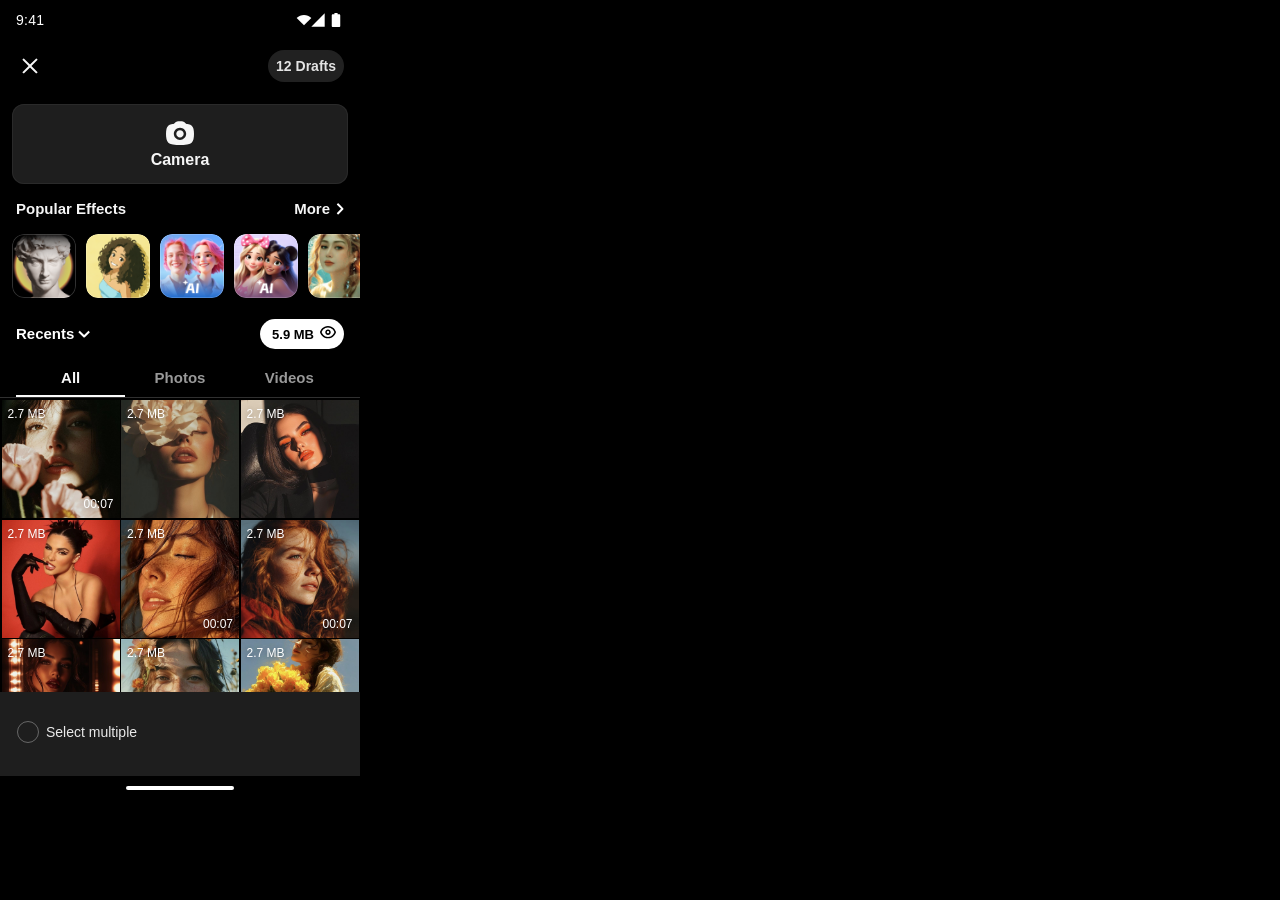
<file: variants/v4/index.html>
<!DOCTYPE html>
<html lang="zh-CN">
<head>
  <meta charset="UTF-8" />
  <meta name="viewport" content="width=360, initial-scale=1, maximum-scale=1, user-scalable=no" />
  <meta name="theme-color" content="#000000" />
  <title>V4</title>
  <link rel="stylesheet" href="../../shared/album.css" />
</head>
<body class="variant-embed">
  <div class="phone">
    <div class="status-bar">
      <div class="status-time-wrap"><span class="status-time">9:41</span></div>
      <div class="status-icons" aria-hidden="true">
        <div class="status-network">
          <img class="status-wifi" src="../../shared/assets/icons/status_wifi.svg" width="16" height="16" alt="" />
          <img class="status-signal" src="../../shared/assets/icons/status_signal.svg" width="16" height="16" alt="" />
        </div>
        <img class="status-battery" src="../../shared/assets/icons/status_battery.svg" width="16" height="16" alt="" />
      </div>
    </div>
    <div id="screen-album" class="screen active">
      <div class="album-root">
        <div class="album-nav">
          <button class="nav-tap" type="button" aria-label="Close">
            <img src="../../shared/assets/icons/album_v4_ic_close.svg" width="24" height="24" alt="" />
          </button>
          <div class="nav-spacer"></div>
          <div class="nav-trailing">
            <div id="navDrafts" class="nav-layer">
              <div class="drafts-btn"><span>12 Drafts</span></div>
            </div>
            <div id="navCamera" class="nav-layer">
              <button id="navCameraBtn" class="nav-tap" type="button" aria-label="Camera">
                <img src="../../shared/assets/icons/album_v4_ic_nav_camera.svg" width="24" height="24" alt="" />
              </button>
            </div>
          </div>
          <div id="navTitle" class="nav-title" aria-hidden="true">
            <span>Recents</span>
            <img src="../../shared/assets/icons/album_v4_ic_chevron_down.svg" width="16" height="16" alt="" />
          </div>
        </div>
        <div class="album-scroll-wrap">
          <div id="tabPinnedOverlay" class="tabs-pinned">
            <div class="tabs-row" style="padding:0 16px">
              <button class="tab-item active" type="button" data-tab="0">All</button>
              <button class="tab-item" type="button" data-tab="1">Photos</button>
              <button class="tab-item" type="button" data-tab="2">Videos</button>
            </div>
            <div class="tab-sep"></div>
          </div>
          <div id="albumScroll" class="album-scroll">
            
<div id="cameraHeader" class="camera-header camera-header--v4" style="height:218px">
  <div class="camera-section-v4" style="padding:12px 12px 16px">
    <div class="camera-btn-v4" style="height:80px">
      <img src="../../shared/assets/icons/album_v4_ic_camera.svg" width="28" height="28" alt="" />
      <span>Camera</span>
    </div>
  </div>
  <div class="effects-section-v4" style="height:110px">
    <div class="popular-header-v4" style="height:18px;padding:0 12px 0 16px">
      <span class="popular-title">Popular Effects</span>
      <button class="popular-more" type="button">More <img src="../../shared/assets/icons/album_v4_ic_chevron_down.svg" width="16" height="16" alt="" style="transform:rotate(-90deg)" /></button>
    </div>
    <div id="effectsScroll" class="effects-scroll-v4">
      <div class="effects-inner-v4" style="gap:10px;padding:16px 12px 12px 12px">
        <button class="effect-preset-btn" type="button" data-index="0" aria-disabled="true"><img class="effect-preset-placeholder" src="../../shared/assets/images/album_v4_effect_cover_placeholder.svg" alt="" aria-hidden="true" /><img class="effect-preset-img" src="../../shared/assets/images/album_v4_effect_1.png" alt="" /></button>
<button class="effect-preset-btn" type="button" data-index="1" aria-disabled="true"><img class="effect-preset-placeholder" src="../../shared/assets/images/album_v4_effect_cover_placeholder.svg" alt="" aria-hidden="true" /><img class="effect-preset-img" src="../../shared/assets/images/album_v4_effect_2.png" alt="" /></button>
<button class="effect-preset-btn" type="button" data-index="2" aria-disabled="true"><img class="effect-preset-placeholder" src="../../shared/assets/images/album_v4_effect_cover_placeholder.svg" alt="" aria-hidden="true" /><img class="effect-preset-img" src="../../shared/assets/images/album_v4_effect_ai.png" alt="" /></button>
<button class="effect-preset-btn" type="button" data-index="3" aria-disabled="true"><img class="effect-preset-placeholder" src="../../shared/assets/images/album_v4_effect_cover_placeholder.svg" alt="" aria-hidden="true" /><img class="effect-preset-img" src="../../shared/assets/images/album_v4_effect_4.png" alt="" /></button>
<button class="effect-preset-btn" type="button" data-index="4" aria-disabled="true"><img class="effect-preset-placeholder" src="../../shared/assets/images/album_v4_effect_cover_placeholder.svg" alt="" aria-hidden="true" /><img class="effect-preset-img" src="../../shared/assets/images/album_v4_effect_5.png" alt="" /></button>
        
<div class="effects-more">
  <div class="effects-more-circle">
    <img class="effects-more-chevron" src="../../shared/assets/icons/album_v4_ic_chevron_up_small.svg" width="28" height="28" alt="" />
  </div>
  <span>More</span>
</div>
      </div>
    </div>
  </div>
</div>
            <div class="recents recents-v48" style="padding:8px 16px">
              <div class="recents-left">
                <span>Recents</span>
                <img src="../../shared/assets/icons/album_v4_ic_chevron_down.svg" width="16" height="16" alt="" />
              </div>
              <div class="storage-pill">
                <span>5.9 MB</span>
                <div class="eye-wrap"><img src="../../shared/assets/icons/album_v4_ic_eye.svg" width="16" height="16" alt="" /></div>
              </div>
            </div>
            <div id="tabsSection" class="tabs-section" style="padding-bottom:2px">
              <div class="tabs-row" style="padding:0 16px">
                <button class="tab-item active" type="button" data-tab="0">All</button>
                <button class="tab-item" type="button" data-tab="1">Photos</button>
                <button class="tab-item" type="button" data-tab="2">Videos</button>
              </div>
              <div class="tab-sep"></div>
            </div>
            <div class="grid-wrap"><div class="grid-row"><div class="grid-tile"><img src="../../shared/assets/images/album_v4_tile_1.png" alt="" /><span class="tile-size">2.7 MB</span><span class="tile-duration">00:07</span></div><div class="grid-tile"><img src="../../shared/assets/images/album_v4_tile_2.png" alt="" /><span class="tile-size">2.7 MB</span></div><div class="grid-tile"><img src="../../shared/assets/images/album_v4_tile_3.png" alt="" /><span class="tile-size">2.7 MB</span></div></div><div class="grid-row"><div class="grid-tile"><img src="../../shared/assets/images/album_v4_tile_4.png" alt="" /><span class="tile-size">2.7 MB</span></div><div class="grid-tile"><img src="../../shared/assets/images/album_v4_tile_5.png" alt="" /><span class="tile-size">2.7 MB</span><span class="tile-duration">00:07</span></div><div class="grid-tile"><img src="../../shared/assets/images/album_v4_tile_6.png" alt="" /><span class="tile-size">2.7 MB</span><span class="tile-duration">00:07</span></div></div><div class="grid-row"><div class="grid-tile"><img src="../../shared/assets/images/album_v4_tile_7.png" alt="" /><span class="tile-size">2.7 MB</span></div><div class="grid-tile"><img src="../../shared/assets/images/album_v4_tile_8.png" alt="" /><span class="tile-size">2.7 MB</span></div><div class="grid-tile"><img src="../../shared/assets/images/album_v4_tile_9.png" alt="" /><span class="tile-size">2.7 MB</span><span class="tile-duration">00:07</span></div></div><div class="grid-row"><div class="grid-tile"><img src="../../shared/assets/images/album_v4_tile_10.png" alt="" /><span class="tile-size">2.7 MB</span></div><div class="grid-tile"><img src="../../shared/assets/images/album_v4_tile_11.png" alt="" /><span class="tile-size">2.7 MB</span></div><div class="grid-tile"><img src="../../shared/assets/images/album_v4_tile_12.png" alt="" /></div></div><div class="grid-row"><div class="grid-tile"><img src="../../shared/assets/images/album_v4_tile_13.png" alt="" /></div><div class="grid-tile"><img src="../../shared/assets/images/album_v4_tile_14.png" alt="" /></div><div class="grid-tile"><img src="../../shared/assets/images/album_v4_tile_16.png" alt="" /><span class="tile-size">2.7 MB</span></div></div><div class="grid-row"><div class="grid-tile"><img src="../../shared/assets/images/album_v4_tile_17.png" alt="" /><span class="tile-size">2.7 MB</span></div><div class="grid-tile"><img src="../../shared/assets/images/album_v4_tile_18.png" alt="" /><span class="tile-size">2.7 MB</span></div><div class="grid-tile"><img src="../../shared/assets/images/album_v4_tile_15.png" alt="" /></div></div></div>
          </div>
        </div>
        <div class="select-bar">
          <div class="select-row">
            <div class="checkbox-outer"><div class="checkbox-inner"></div></div>
            <span>Select multiple</span>
          </div>
        </div>
      </div>
    </div>
    
    <div id="screen-capture" class="screen screen-capture">
      <div class="capture-root">
        <div id="capPreview" class="cap-preview">
          <img src="../../shared/assets/images/capture_preview_bg.png" alt="" />
        </div>
        <div class="cap-overlay">
          <div class="cap-nav">
            <button id="capBack" class="cap-back" type="button" aria-label="Back">
              <img src="../../shared/assets/icons/capture_overlay_back.svg" width="24" height="24" alt="" />
            </button>
          </div>
          <div id="capMusic" class="cap-music">
            <div class="cap-music-main">
              <img src="../../shared/assets/icons/capture_overlay_music.svg" width="16" height="16" alt="" />
              <span>Fly me to the moon an</span>
            </div>
            <div class="cap-music-split"></div>
            <button id="capMusicClose" class="cap-music-close" type="button" aria-label="Close music">
              <img src="../../shared/assets/icons/capture_overlay_sound_close.svg" width="20" height="20" alt="" />
            </button>
          </div>
          <div class="cap-tool">
            <button id="capFlip" type="button" aria-label="Flip">
              <img src="../../shared/assets/icons/capture_overlay_flip.svg" width="30" height="28" alt="" />
            </button>
            <span>Flip</span>
          </div>
        </div>
        <div id="capPanel" class="cap-panel">
          <div class="cap-panel-inner">
            <div class="cap-save-row">
              <button class="cap-save" type="button">
                <img src="../../shared/assets/icons/capture_panel_save.svg" width="22" height="22" alt="" />Save
              </button>
            </div>
            <div class="cap-panel-body">
              <div class="cap-tabbar">
                <div class="cap-tab-none">
                  <img src="../../shared/assets/icons/capture_panel_tab_none.svg" width="26" height="26" alt="" />
                </div>
                <div class="cap-tab-scroll-wrap">
                  <div id="capTabScroll" class="cap-tab-scroll">
                    <div class="cap-tab-fav">
                      <img src="../../shared/assets/icons/capture_panel_favorites.svg" width="22" height="22" alt="" />
                    </div>
                    <button class="cap-tab active" type="button" data-tab="0"><span class="cap-tab-block"><span class="cap-tab-top"></span><span class="cap-tab-body"><span>Trending</span><span class="cap-tab-ind"></span></span></span></button><button class="cap-tab" type="button" data-tab="1">New</button><button class="cap-tab" type="button" data-tab="2">Tool</button><button class="cap-tab" type="button" data-tab="3">Create</button><button class="cap-tab" type="button" data-tab="4">Hot</button><button class="cap-tab" type="button" data-tab="5">Hot</button><button class="cap-tab" type="button" data-tab="6">Hot</button><button class="cap-tab" type="button" data-tab="7">Hot</button><button class="cap-tab" type="button" data-tab="8">Hot</button><button class="cap-tab" type="button" data-tab="9">Hot</button><button class="cap-tab" type="button" data-tab="10">Hot</button>
                  </div>
                </div>
              </div>
              <div id="capGrid" class="cap-grid">
                <div class="cap-grid-row"><button class="cap-effect" type="button" data-i="0"><div class="cap-effect-inner"><img class="cap-effect-thumb" src="../../shared/assets/images/capture_panel_effect_1.png" alt="" /><img class="cap-effect-loading" src="../../shared/assets/icons/capture_panel_loading.svg" alt="" /></div></button><button class="cap-effect" type="button" data-i="1"><div class="cap-effect-inner"><img class="cap-effect-thumb" src="../../shared/assets/images/capture_panel_effect_2.png" alt="" /><img class="cap-effect-loading" src="../../shared/assets/icons/capture_panel_loading.svg" alt="" /></div></button><button class="cap-effect" type="button" data-i="2"><div class="cap-effect-inner"><img class="cap-effect-thumb" src="../../shared/assets/images/capture_panel_effect_3.png" alt="" /><img class="cap-effect-loading" src="../../shared/assets/icons/capture_panel_loading.svg" alt="" /></div></button><button class="cap-effect" type="button" data-i="3"><div class="cap-effect-inner"><img class="cap-effect-thumb" src="../../shared/assets/images/capture_panel_effect_4.png" alt="" /><img class="cap-effect-loading" src="../../shared/assets/icons/capture_panel_loading.svg" alt="" /></div></button></div>
<div class="cap-grid-row"><button class="cap-effect" type="button" data-i="4"><div class="cap-effect-inner"><img class="cap-effect-thumb" src="../../shared/assets/images/capture_panel_effect_5.png" alt="" /><img class="cap-effect-loading" src="../../shared/assets/icons/capture_panel_loading.svg" alt="" /></div></button><button class="cap-effect" type="button" data-i="5"><div class="cap-effect-inner"><img class="cap-effect-thumb" src="../../shared/assets/images/capture_panel_effect_6.png" alt="" /><img class="cap-effect-loading" src="../../shared/assets/icons/capture_panel_loading.svg" alt="" /></div></button><button class="cap-effect" type="button" data-i="6"><div class="cap-effect-inner"><img class="cap-effect-thumb" src="../../shared/assets/images/capture_panel_effect_7.png" alt="" /><img class="cap-effect-loading" src="../../shared/assets/icons/capture_panel_loading.svg" alt="" /></div></button><button class="cap-effect" type="button" data-i="7"><div class="cap-effect-inner"><img class="cap-effect-thumb" src="../../shared/assets/images/capture_panel_effect_8.png" alt="" /><img class="cap-effect-loading" src="../../shared/assets/icons/capture_panel_loading.svg" alt="" /></div></button></div>
<div class="cap-grid-row"><button class="cap-effect" type="button" data-i="8"><div class="cap-effect-inner"><img class="cap-effect-thumb" src="../../shared/assets/images/capture_panel_effect_9.png" alt="" /><img class="cap-effect-loading" src="../../shared/assets/icons/capture_panel_loading.svg" alt="" /></div></button><button class="cap-effect" type="button" data-i="9"><div class="cap-effect-inner"><img class="cap-effect-thumb" src="../../shared/assets/images/capture_panel_effect_10.png" alt="" /><img class="cap-effect-loading" src="../../shared/assets/icons/capture_panel_loading.svg" alt="" /></div></button><button class="cap-effect" type="button" data-i="10"><div class="cap-effect-inner"><img class="cap-effect-thumb" src="../../shared/assets/images/capture_panel_effect_11.png" alt="" /><img class="cap-effect-loading" src="../../shared/assets/icons/capture_panel_loading.svg" alt="" /></div></button><button class="cap-effect" type="button" data-i="11"><div class="cap-effect-inner"><img class="cap-effect-thumb" src="../../shared/assets/images/capture_panel_effect_12.png" alt="" /><img class="cap-effect-loading" src="../../shared/assets/icons/capture_panel_loading.svg" alt="" /></div></button></div>
<div class="cap-grid-row last"><button class="cap-effect" type="button" data-i="12"><div class="cap-effect-inner"><img class="cap-effect-thumb" src="../../shared/assets/images/capture_panel_effect_13.png" alt="" /><img class="cap-effect-loading" src="../../shared/assets/icons/capture_panel_loading.svg" alt="" /></div></button><button class="cap-effect" type="button" data-i="13"><div class="cap-effect-inner"><img class="cap-effect-thumb" src="../../shared/assets/images/capture_panel_effect_14.png" alt="" /><img class="cap-effect-loading" src="../../shared/assets/icons/capture_panel_loading.svg" alt="" /></div></button><button class="cap-effect" type="button" data-i="14"><div class="cap-effect-inner"><img class="cap-effect-thumb" src="../../shared/assets/images/capture_panel_effect_15.png" alt="" /><img class="cap-effect-loading" src="../../shared/assets/icons/capture_panel_loading.svg" alt="" /></div></button><button class="cap-effect" type="button" data-i="15"><div class="cap-effect-inner"><img class="cap-effect-thumb" src="../../shared/assets/images/capture_panel_effect_16.png" alt="" /><img class="cap-effect-loading" src="../../shared/assets/icons/capture_panel_loading.svg" alt="" /></div></button></div>
              </div>
            </div>
          </div>
        </div>
      </div>
    </div>
    <div class="system-home-indicator" aria-hidden="true"><div class="system-home-indicator-handle"></div></div>
  </div>
  <script>window.__ALBUM_VARIANT__ = {
  "id": "v4",
  "label": "V4",
  "layout": "popularEffects",
  "designFrameW": 360,
  "designFrameH": 800,
  "cameraHideMs": 200,
  "cameraShowMs": 250,
  "navDraftsSlide": 32,
  "navCameraSlide": 44,
  "headerH": 48,
  "recentsH": 48,
  "tabSectionH": 42,
  "effectCoverLoadMs": 1200,
  "effectCoverEmergeMs": 150,
  "pagePadH": 12,
  "effectsGap": 10,
  "effectTileSize": 64,
  "moreTile": 64,
  "moreCircle": 28,
  "cameraSectionPadTop": 12,
  "cameraSectionPadBottom": 16,
  "cameraButtonH": 80,
  "cameraIconFrame": 28,
  "popularEffectsHeaderH": 18,
  "popularEffectsHeaderPadStart": 16,
  "popularEffectsHeaderPadEnd": 12,
  "effectsHeaderToScrollGap": 16,
  "effectsScrollPadBottom": 12,
  "effectsScrollPadH": 12,
  "effectsRowH": 64,
  "cameraSectionH": 108,
  "effectsSectionH": 110,
  "cameraNavSwitchScrollH": 92,
  "headerScrollH": 218,
  "headerPadH": 16,
  "headerPadV": 8,
  "tabPadH": 16,
  "albumSectionGap": 2,
  "effectCoverEmergeStartScale": 0.94,
  "panelEnterMs": 300,
  "hasEffectsScroll": true,
  "effectsEndPadding": 0
};</script>
  <script src="../../shared/album-core.js?v=3"></script>
</body>
</html>
</file>
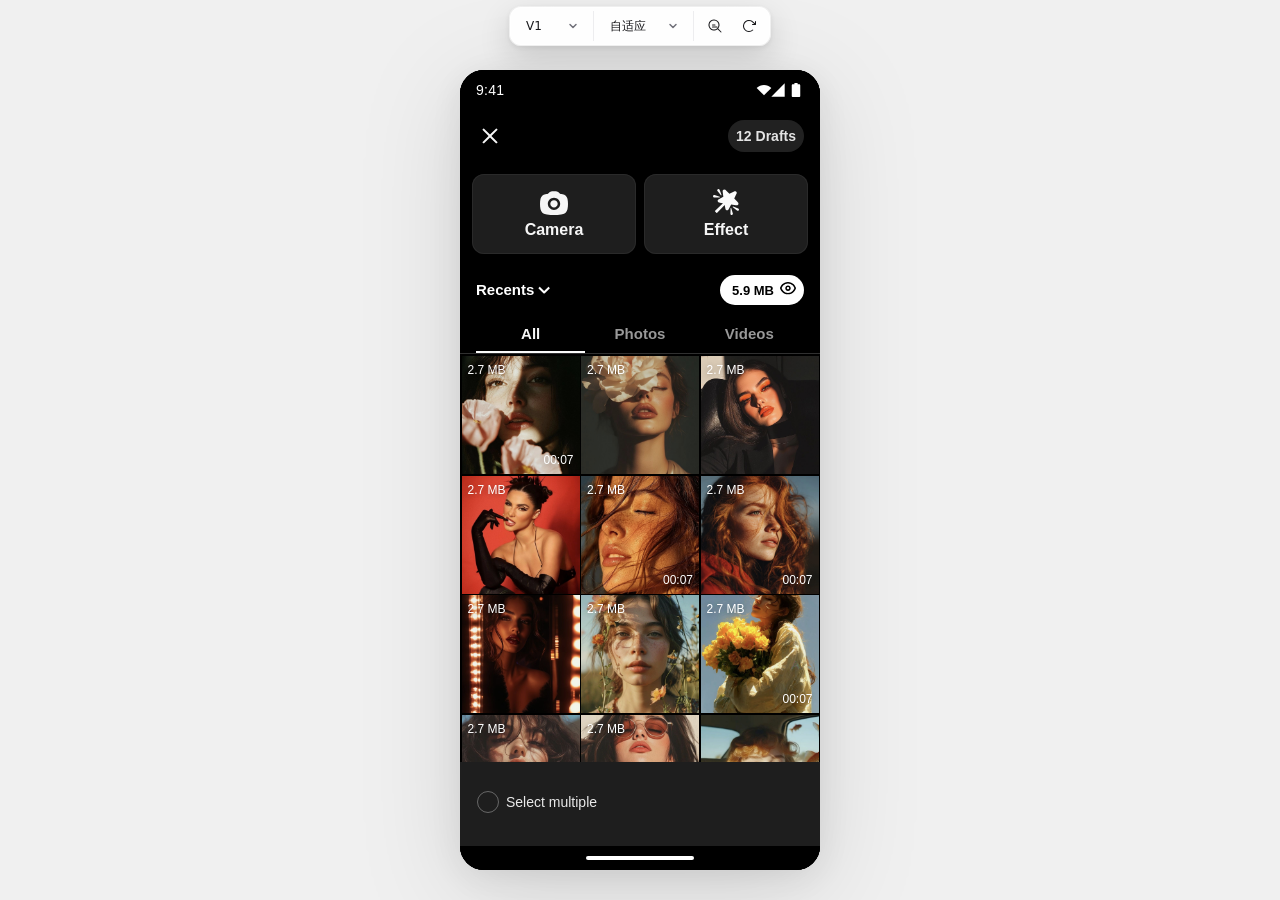
<file: preview.html>
<!DOCTYPE html>
<html lang="zh-CN">
<head>
  <meta charset="UTF-8" />
  <meta name="viewport" content="width=device-width, initial-scale=1" />
  <title>Album V1–V4</title>
  <link rel="stylesheet" href="preview.css" />
</head>
<body>
  <div id="shell">
    <header class="toolbar" id="toolbar">
      <div class="tool-group">
        <select id="variantSelect" aria-label="实验组"></select>
      </div>
      <div class="tool-group">
        <select id="zoomSelect" aria-label="缩放"></select>
      </div>
      <div class="tool-group">
        <button type="button" class="icon-btn" id="measureBtn" title="测量" aria-label="测量" aria-pressed="false">
          <svg class="toolbar-icon" viewBox="0 0 256 256" fill="currentColor" aria-hidden="true">
            <path d="M229.66,218.34l-50.07-50.06a88.11,88.11,0,1,0-11.31,11.31l50.06,50.07a8,8,0,0,0,11.32-11.32ZM40,112a72,72,0,1,1,72,72A72.08,72.08,0,0,1,40,112Zm96,0a8,8,0,0,1-8,8H88a8,8,0,0,1,0-16h40A8,8,0,0,1,136,112Zm32,32a8,8,0,0,1-8,8H88a8,8,0,0,1,0-16h72A8,8,0,0,1,168,144Z"></path>
          </svg>
        </button>
        <button type="button" class="icon-btn" id="reloadBtn" title="重启演示" aria-label="重启">
          <svg class="toolbar-icon" viewBox="0 0 256 256" fill="currentColor" aria-hidden="true">
            <path d="M240,56v48a8,8,0,0,1-8,8H184a8,8,0,0,1,0-16H211.4L184.81,71.64l-.25-.24a80,80,0,1,0-1.67,114.78,8,8,0,0,1,11,11.63A95.44,95.44,0,0,1,128,224h-1.32A96,96,0,1,1,195.75,60L224,85.8V56a8,8,0,1,1,16,0Z"></path>
          </svg>
        </button>
      </div>
    </header>
    <main class="stage" id="stage">
      <div id="phone-wrap">
        <iframe id="app-frame" title="Album variant preview" src="variants/v1/index.html" scrolling="no"></iframe>
      </div>
    </main>
  </div>
  <div id="measure-highlight" class="measure-highlight" aria-hidden="true"></div>
  <div id="measure-gap-highlight" class="measure-gap-highlight" aria-hidden="true"></div>
  <div id="measure-spacing-guides" class="measure-spacing-guides" aria-hidden="true"></div>
  <div id="measure-panel" class="measure-panel" hidden></div>
  <div id="touch-cursor" aria-hidden="true"></div>
  <script src="shared/tux-color-resolver.js"></script>
  <script src="shared/tux-typography-resolver.js"></script>
  <script src="preview.js?v=3"></script>
</body>
</html>
</file>
<file: shared/album.css>
:root {
  --w: 360px;
  --h: 800px;
  --status-h: 40px;
  --home-indicator-h: 24px;
  --content-h: calc(var(--h) - var(--status-h) - var(--home-indicator-h));
  --ease-in-out: cubic-bezier(0.25, 0, 0.25, 1);
  --bg: #000;
  --text-primary: #f6f6f6;
  --text-secondary: rgba(255, 255, 255, 0.88);
  --text-tertiary: rgba(255, 255, 255, 0.6);
  --shape-n3: rgba(255, 255, 255, 0.19);
  --shape-n4: rgba(255, 255, 255, 0.13);
  --shape-n2: rgba(255, 255, 255, 0.32);
  --sheet-flat2: #1e1e1e;
  /* UIImageOverlayDarkGrayA60 — Camera / Effect 入口填充与 inset 描边（AbulmV*Page.kt） */
  --overlay-dark-a60: rgba(51, 51, 51, 0.6);
  --entry-bg: var(--overlay-dark-a60);
  --entry-border: var(--overlay-dark-a60);
  /* UIShapeNeutral4 — Nav Drafts 胶囊填充，无描边（AlbumV4DraftsButton） */
  --drafts-bg: var(--shape-n4);
  --drafts-text: var(--text-secondary);
  --more-circle-bg: var(--overlay-dark-a60);
}

* {
  box-sizing: border-box;
  margin: 0;
  padding: 0;
}

html,
body {
  min-height: 100%;
  font-family: -apple-system, BlinkMacSystemFont, "PingFang SC", "Helvetica Neue", sans-serif;
  -webkit-font-smoothing: antialiased;
}

body.variant-embed {
  margin: 0;
  padding: 0;
  background: #000;
  display: block;
  cursor: none !important;
}

body.variant-embed * {
  cursor: none !important;
}

body.variant-embed .phone {
  width: var(--w);
  height: var(--h);
  border-radius: 0;
  box-shadow: none;
}

.phone {
  width: var(--w);
  height: var(--h);
  background: var(--bg);
  position: relative;
  overflow: hidden;
}

.status-bar {
  height: var(--status-h);
  position: relative;
  z-index: 20;
  display: flex;
  align-items: center;
  justify-content: space-between;
  padding: 0 16px;
  flex-shrink: 0;
  pointer-events: none;
}

.status-time-wrap {
  display: flex;
  align-items: center;
  width: 128px;
  height: 100%;
}

.status-time {
  color: #fff;
  font-family: "Roboto", sans-serif;
  font-size: 14px;
  line-height: 20px;
  letter-spacing: 0.25px;
}

.status-icons {
  display: flex;
  align-items: center;
  gap: 2px;
}

.status-network {
  display: flex;
  align-items: center;
}

.status-wifi {
  margin-right: -2px;
}

.status-wifi,
.status-signal,
.status-battery {
  display: block;
  width: 16px;
  height: 16px;
}

.system-home-indicator {
  position: absolute;
  left: 0;
  right: 0;
  bottom: 0;
  height: var(--home-indicator-h);
  z-index: 30;
  pointer-events: none;
}

.system-home-indicator-handle {
  position: absolute;
  left: 50%;
  top: 50%;
  transform: translate(-50%, -50%);
  width: 108px;
  height: 4px;
  border-radius: 12px;
  background: #fff;
}

.screen {
  position: absolute;
  left: 0;
  right: 0;
  top: var(--status-h);
  height: var(--content-h);
  display: none;
  overflow: hidden;
}

.screen.active {
  display: block;
}

.album-root {
  height: 100%;
  display: flex;
  flex-direction: column;
  background: var(--bg);
}

.album-nav {
  height: 52px;
  padding: 4px 8px;
  display: flex;
  align-items: center;
  flex: 0 0 auto;
  z-index: 2;
  background: var(--bg);
  position: relative;
}

.nav-tap {
  width: 44px;
  height: 44px;
  border: 0;
  background: transparent;
  display: flex;
  align-items: center;
  justify-content: center;
  cursor: pointer;
  padding: 0;
}

.nav-tap img {
  display: block;
}

.nav-spacer {
  flex: 1;
}

.nav-trailing {
  flex-shrink: 0;
  width: 98px;
  height: 44px;
  margin-right: 8px;
  position: relative;
  overflow: hidden;
}

.nav-layer {
  position: absolute;
  inset: 0;
  display: flex;
  align-items: center;
  justify-content: flex-end;
  will-change: transform, opacity;
}

#navDrafts {
  opacity: 1;
}

#navCamera {
  opacity: 0;
  pointer-events: none;
}

.drafts-btn {
  height: 32px;
  border-radius: 999px;
  background: var(--drafts-bg);
  border: 0;
  padding: 8px;
  display: inline-flex;
  align-items: center;
  color: var(--drafts-text);
  font-size: 14px;
  line-height: 18px;
  font-weight: 600;
  white-space: nowrap;
}

.nav-title {
  position: absolute;
  left: 88px;
  right: 88px;
  top: 50%;
  height: 44px;
  transform: translateY(-50%);
  display: flex;
  align-items: center;
  justify-content: center;
  gap: 2px;
  opacity: 0;
  pointer-events: none;
}

.nav-title.visible {
  opacity: 1;
}

.nav-title span {
  color: var(--text-primary);
  font-size: 17px;
  line-height: 22px;
  font-weight: 700;
}

.album-scroll-wrap {
  flex: 1;
  min-height: 0;
  overflow: hidden;
  position: relative;
  background: var(--bg);
}

.album-scroll {
  height: 100%;
  overflow-y: auto;
  overflow-x: hidden;
  -webkit-overflow-scrolling: touch;
  overscroll-behavior: contain;
  scrollbar-width: none;
  background: var(--bg);
}

.album-scroll::-webkit-scrollbar {
  display: none;
}

.camera-header {
  overflow: hidden;
  background: var(--bg);
  flex-shrink: 0;
}

/* ── V1 side-by-side ── */
.entry-row-v1 {
  display: flex;
  align-items: stretch;
  height: 100%;
}

.entry-row-v1 .entry-btn {
  flex: 1 1 0;
  width: 0;
}

.entry-btn {
  min-width: 0;
  border: 0;
  border-radius: 12px;
  background: var(--entry-bg);
  color: var(--text-primary);
  display: flex;
  flex-direction: column;
  align-items: center;
  justify-content: center;
  font-size: 16px;
  line-height: 21px;
  font-weight: 600;
  position: relative;
  cursor: pointer;
}

.entry-btn--camera {
  gap: 2px;
}

.entry-btn--effect {
  gap: 4px;
}

.entry-btn::after {
  content: "";
  position: absolute;
  inset: 0;
  border-radius: 12px;
  box-shadow: inset 0 0 0 1px var(--entry-border);
  pointer-events: none;
}

.entry-btn img {
  display: block;
}

/* ── V2 camera + horizontal effects ── */
.camera-header--v2 {
  overflow: hidden;
}

.effects-scroll-v2 {
  width: 100%;
  height: 100%;
  overflow-x: auto;
  overflow-y: hidden;
  -webkit-overflow-scrolling: touch;
  overscroll-behavior-x: contain;
  scrollbar-width: none;
}

.effects-scroll-v2::-webkit-scrollbar {
  display: none;
}

.effects-inner-v2 {
  display: flex;
  align-items: center;
  width: max-content;
  min-height: 100%;
  box-sizing: border-box;
}

.effects-presets-v2 {
  display: flex;
  align-items: center;
  flex-shrink: 0;
}

.camera-entry-v2 {
  flex-shrink: 0;
  border-radius: 12px;
  background: var(--entry-bg);
  display: flex;
  flex-direction: column;
  align-items: center;
  justify-content: center;
  gap: 2px;
  color: var(--text-primary);
  font-size: 16px;
  line-height: 21px;
  font-weight: 600;
  position: relative;
}

.camera-entry-v2::after {
  content: "";
  position: absolute;
  inset: 0;
  border-radius: 12px;
  box-shadow: inset 0 0 0 1px var(--entry-border);
  pointer-events: none;
}

/* ── V3 stacked ── */
.camera-btn-v3,
.camera-btn-v4 {
  width: 100%;
  border: 0;
  border-radius: 12px;
  background: var(--entry-bg);
  color: var(--text-primary);
  display: flex;
  flex-direction: column;
  align-items: center;
  justify-content: center;
  gap: 2px;
  font-size: 16px;
  line-height: 21px;
  font-weight: 600;
  position: relative;
}

.camera-btn-v3::after,
.camera-btn-v4::after {
  content: "";
  position: absolute;
  inset: 0;
  border-radius: 12px;
  box-shadow: inset 0 0 0 1px var(--entry-border);
  pointer-events: none;
}

.effects-section-v3 {
  overflow: hidden;
  box-sizing: border-box;
}

.effects-scroll-v3,
.effects-scroll-v4 {
  overflow-x: auto;
  overflow-y: hidden;
  -webkit-overflow-scrolling: touch;
  overscroll-behavior-x: contain;
  scrollbar-width: none;
}

.effects-scroll-v3 {
  height: 64px;
}

.effects-scroll-v3::-webkit-scrollbar,
.effects-scroll-v4::-webkit-scrollbar {
  display: none;
}

.effects-inner-v3,
.effects-inner-v4 {
  display: flex;
  align-items: center;
  width: max-content;
  min-height: 64px;
  box-sizing: border-box;
}

.effects-btn-v3 {
  flex: 0 0 auto;
  width: 64px;
  height: 64px;
  border: 0;
  border-radius: 12px;
  background: var(--entry-bg);
  color: var(--text-secondary);
  display: flex;
  flex-direction: column;
  align-items: center;
  justify-content: center;
  gap: 4px;
  font-size: 14px;
  line-height: 18px;
  font-weight: 600;
  position: relative;
  cursor: pointer;
}

.effects-btn-v3::after {
  content: "";
  position: absolute;
  inset: 0;
  border-radius: 12px;
  box-shadow: inset 0 0 0 1px var(--entry-border);
  pointer-events: none;
}

.effects-presets-v3 {
  display: contents;
}

.effects-section-v4 {
  display: flex;
  flex-direction: column;
  overflow: hidden;
}

.effects-scroll-v4 {
  flex: 1;
  min-height: 0;
}

/* ── V4 Popular Effects ── */
.popular-header-v4 {
  display: flex;
  align-items: center;
  justify-content: space-between;
  flex-shrink: 0;
  position: relative;
  z-index: 2;
}

.popular-title {
  color: var(--text-primary);
  font-size: 15px;
  line-height: 18px;
  font-weight: 600;
}

.popular-more {
  border: 0;
  background: transparent;
  color: var(--text-primary);
  font-size: 15px;
  line-height: 18px;
  font-weight: 600;
  display: inline-flex;
  align-items: center;
  gap: 2px;
  cursor: pointer;
  padding: 0;
  position: relative;
  z-index: 1;
}

.effects-more {
  width: 64px;
  height: 64px;
  flex: 0 0 auto;
  display: flex;
  flex-direction: column;
  align-items: center;
  justify-content: center;
  gap: 4px;
  cursor: pointer;
}

.effects-more-circle {
  position: relative;
  width: 28px;
  height: 28px;
  border-radius: 50%;
  background: var(--more-circle-bg);
}

.effects-more-chevron {
  position: absolute;
  inset: 0;
  width: 100%;
  height: 100%;
  transform: rotate(90deg);
  pointer-events: none;
}

.effects-more span {
  font-size: 11px;
  line-height: 14px;
  font-weight: 600;
  color: var(--text-secondary);
}

/* Effect cover loading */
.effect-preset-btn {
  width: var(--effect-tile-size, 64px);
  height: var(--effect-tile-size, 64px);
  padding: 0;
  border: 0;
  background: transparent;
  position: relative;
  flex: 0 0 auto;
  cursor: default;
  overflow: hidden;
  border-radius: 12px;
  touch-action: manipulation;
}

.effect-preset-btn:not([aria-disabled="true"]) {
  cursor: pointer;
}

.effect-preset-btn.revealed::after {
  content: "";
  position: absolute;
  inset: 0;
  border-radius: 12px;
  box-shadow: inset 0 0 0 1px var(--shape-n3);
  pointer-events: none;
  z-index: 3;
}

.effect-preset-placeholder {
  position: absolute;
  inset: 0;
  width: 100%;
  height: 100%;
  border-radius: 12px;
  display: block;
  z-index: 1;
  pointer-events: none;
  object-fit: cover;
}

.effect-preset-btn.revealed .effect-preset-placeholder {
  opacity: 0;
  transition: opacity 150ms cubic-bezier(0.4, 0, 0.2, 1);
}

.effect-preset-img {
  position: absolute;
  inset: 0;
  width: 100%;
  height: 100%;
  border-radius: 12px;
  object-fit: cover;
  z-index: 2;
  transform: scale(var(--effect-emerge-scale, 0.94));
  opacity: 0;
  visibility: hidden;
  transform-origin: 50% 50%;
}

.effect-preset-btn.revealed .effect-preset-img {
  visibility: visible;
}

.effect-preset-btn.emerge-active .effect-preset-img {
  transform: scale(1);
  opacity: 1;
  transition: transform var(--effect-emerge-ms, 150ms) cubic-bezier(0.4, 0, 0.2, 1),
    opacity var(--effect-emerge-ms, 150ms) cubic-bezier(0.4, 0, 0.2, 1);
}

.recents {
  display: flex;
  align-items: center;
  justify-content: space-between;
  flex-shrink: 0;
  background: var(--bg);
}

.recents-v48 {
  height: 48px;
  box-sizing: border-box;
}

.recents-left {
  display: flex;
  align-items: center;
  gap: 2px;
  color: #fff;
  font-size: 15px;
  line-height: 20px;
  font-weight: 700;
}

.storage-pill {
  display: flex;
  align-items: center;
  gap: 2px;
  background: #fff;
  border-radius: 120px;
  padding: 1px 4px 1px 12px;
  color: #000;
  font-size: 13px;
  line-height: 17px;
  font-weight: 600;
}

.storage-pill .eye-wrap {
  padding: 4px;
}

.tabs-section {
  flex-shrink: 0;
  background: var(--bg);
}

.tabs-section.tabs-hidden {
  visibility: hidden;
}

.tabs-pinned {
  position: absolute;
  top: -1px;
  left: 0;
  right: 0;
  z-index: 3;
  background: var(--bg);
  opacity: 0;
  pointer-events: none;
  padding-top: 1px;
  box-sizing: border-box;
}

.tabs-pinned.visible {
  opacity: 1;
  pointer-events: auto;
}

.tabs-row {
  height: 40px;
  display: flex;
  box-sizing: border-box;
  border-bottom: 0.5px solid var(--shape-n3);
}

.tab-item {
  flex: 1;
  border: 0;
  background: transparent;
  position: relative;
  color: var(--text-tertiary);
  font-size: 15px;
  line-height: 20px;
  font-weight: 600;
  cursor: pointer;
}

.tab-item.active {
  color: var(--text-primary);
}

.tab-item.active::after {
  content: "";
  position: absolute;
  left: 0;
  right: 0;
  bottom: 0;
  height: 2px;
  background: #fafafa;
}

.tab-sep {
  display: none;
}

.grid-wrap {
  padding: 0 1.5px 1.5px;
}

.grid-row {
  display: flex;
  gap: 1.5px;
  margin-bottom: 1.5px;
}

.grid-tile {
  flex: 1;
  aspect-ratio: 1;
  position: relative;
  overflow: hidden;
  background: #111;
}

.grid-tile img {
  width: 100%;
  height: 100%;
  object-fit: cover;
  display: block;
}

.tile-size,
.tile-duration {
  position: absolute;
  color: #fff;
  font-size: 12px;
  line-height: 16px;
  font-weight: 500;
  padding: 6px;
  text-shadow: 0 1px 5px rgba(0, 0, 0, 0.3);
}

.tile-size {
  top: 0;
  left: 0;
}

.tile-duration {
  right: 0;
  bottom: 0;
}

.select-bar {
  background: var(--sheet-flat2);
  padding-bottom: var(--home-indicator-h);
  flex: 0 0 auto;
}

.select-row {
  height: 60px;
  box-sizing: border-box;
  padding: 20px 16px 0;
  display: flex;
  align-items: center;
  gap: 6px;
  color: rgba(255, 255, 255, 0.9);
  font-size: 14px;
  line-height: 18px;
}

.checkbox-outer {
  width: 24px;
  height: 24px;
  padding: 1px;
  display: flex;
  align-items: center;
  justify-content: center;
}

.checkbox-inner {
  width: 22px;
  height: 22px;
  border-radius: 50%;
  border: 1.5px solid var(--shape-n2);
}

/* ── Capture page ── */
.screen-capture {
  z-index: 7;
}

.screen-capture.active {
  display: block;
}

.capture-root {
  height: 100%;
  position: relative;
  background: #000;
}

.cap-preview {
  position: absolute;
  left: 0;
  right: 0;
  top: 12px;
  height: 640px;
  border-radius: 20px;
  overflow: hidden;
}

.cap-preview img {
  width: 100%;
  height: 100%;
  object-fit: cover;
  display: block;
}

.cap-preview.flipped img {
  transform: scaleX(-1);
}

.cap-overlay {
  position: absolute;
  left: 0;
  right: 0;
  top: 26px;
  height: 346px;
  pointer-events: none;
}

.cap-overlay * {
  pointer-events: auto;
}

.cap-nav {
  height: 44px;
  padding: 0 6px;
  display: flex;
  align-items: center;
}

.cap-back {
  width: 24px;
  height: 24px;
  margin-left: 10px;
  border: 0;
  background: transparent;
  padding: 0;
  cursor: pointer;
}

.cap-back img {
  width: 24px;
  height: 24px;
  display: block;
}

.cap-music {
  position: absolute;
  top: 0;
  left: 50%;
  transform: translateX(-50%);
  width: 190px;
  min-width: 128px;
  height: 44px;
  border-radius: 999px;
  background: rgba(51, 51, 51, 0.6);
  display: flex;
  align-items: center;
}

.cap-music.hidden {
  opacity: 0;
  pointer-events: none;
}

.cap-music-main {
  flex: 1;
  min-width: 0;
  display: flex;
  align-items: center;
  gap: 4px;
  padding: 0 8px 0 14px;
}

.cap-music-main img {
  width: 16px;
  height: 16px;
}

.cap-music-main span {
  color: #fff;
  font-size: 15px;
  line-height: 20px;
  font-weight: 700;
  white-space: nowrap;
  overflow: hidden;
  text-overflow: ellipsis;
}

.cap-music-split {
  width: 1px;
  height: 18px;
  background: rgba(255, 255, 255, 0.2);
}

.cap-music-close {
  width: 20px;
  height: 20px;
  margin: 0 10px 0 8px;
  border: 0;
  background: transparent;
  padding: 0;
  cursor: pointer;
}

.cap-music-close img {
  width: 20px;
  height: 20px;
  display: block;
}

.cap-tool {
  position: absolute;
  top: 4px;
  right: 0;
  width: 56px;
  display: flex;
  flex-direction: column;
  align-items: center;
  gap: 2px;
  padding-top: 4px;
}

.cap-tool button {
  width: 30px;
  height: 28px;
  border: 0;
  background: transparent;
  padding: 0;
  cursor: pointer;
}

.cap-tool button img {
  width: 30px;
  height: 28px;
  display: block;
}

.cap-tool span {
  color: #fff;
  font-size: 10px;
  line-height: 13px;
  font-weight: 500;
  letter-spacing: 0.2287px;
  text-shadow: 0 1px 1px rgba(22, 24, 35, 0.2);
  text-align: center;
  width: 100%;
}

.cap-panel {
  position: absolute;
  left: 0;
  right: 0;
  bottom: 0;
  height: 346px;
  transform: translateY(346px);
  will-change: transform;
}

.cap-panel-inner {
  height: 100%;
  display: flex;
  flex-direction: column;
  gap: 10px;
}

.cap-save-row {
  padding: 0 12px;
}

.cap-save {
  height: 32px;
  display: inline-flex;
  align-items: center;
  gap: 4px;
  padding: 6px 8px 6px 5px;
  border-radius: 6px;
  background: rgba(51, 51, 51, 0.5);
  border: 0;
  color: #fff;
  font-size: 15px;
  line-height: 20px;
  font-weight: 600;
  cursor: pointer;
}

.cap-save img {
  width: 22px;
  height: 22px;
  display: block;
}

.cap-panel-body {
  flex: 0 0 304px;
  height: 304px;
  background: rgba(51, 51, 51, 0.85);
  border-radius: 12px 12px 0 0;
  overflow: hidden;
  display: flex;
  flex-direction: column;
}

.cap-tabbar {
  height: 52px;
  background: rgba(0, 0, 0, 0.17);
  display: flex;
  align-items: stretch;
  overflow: hidden;
}

.cap-tab-none {
  width: 53px;
  height: 52px;
  padding: 0 12px 0 15px;
  display: flex;
  align-items: center;
  justify-content: center;
  flex: 0 0 auto;
}

.cap-tab-none img {
  width: 26px;
  height: 26px;
  display: block;
}

.cap-tab-scroll-wrap {
  flex: 1;
  min-width: 0;
  position: relative;
  overflow: hidden;
}

.cap-tab-scroll-wrap::after {
  content: "";
  position: absolute;
  top: 0;
  right: 0;
  bottom: 0;
  width: 20px;
  background: linear-gradient(to right, rgba(0, 0, 0, 0), rgba(0, 0, 0, 0.17));
  pointer-events: none;
}

.cap-tab-scroll {
  height: 52px;
  display: inline-flex;
  align-items: stretch;
  overflow-x: auto;
  overflow-y: hidden;
  scrollbar-width: none;
  -webkit-overflow-scrolling: touch;
  min-width: 100%;
}

.cap-tab-scroll::-webkit-scrollbar {
  display: none;
}

.cap-tab-fav {
  height: 52px;
  padding: 0 15px;
  display: flex;
  align-items: center;
  justify-content: center;
  flex: 0 0 auto;
}

.cap-tab-fav img {
  width: 22px;
  height: 22px;
  display: block;
}

.cap-tab {
  height: 52px;
  padding: 0 15px;
  border: 0;
  background: transparent;
  color: rgba(255, 255, 255, 0.6);
  font-size: 15px;
  line-height: 20px;
  font-weight: 600;
  white-space: nowrap;
  cursor: pointer;
  display: flex;
  align-items: center;
  flex: 0 0 auto;
}

.cap-tab.active {
  color: #fff;
  align-items: stretch;
}

.cap-tab-block {
  height: 100%;
  display: flex;
  flex-direction: column;
  justify-content: space-between;
  align-items: stretch;
  align-self: stretch;
}

.cap-tab-top {
  height: 2px;
  flex-shrink: 0;
  display: block;
}

.cap-tab-body {
  height: 35.5px;
  display: flex;
  flex-direction: column;
  justify-content: space-between;
  align-items: stretch;
  padding: 0 1px;
}

.cap-tab-body > span:first-child {
  text-align: center;
  line-height: 20px;
}

.cap-tab-ind {
  height: 2px;
  background: #fff;
  width: 100%;
  flex-shrink: 0;
  display: block;
}

.cap-grid {
  flex: 1;
  overflow-y: auto;
  padding: 8px 0 20px;
  -webkit-overflow-scrolling: touch;
  scrollbar-width: none;
}

.cap-grid::-webkit-scrollbar {
  display: none;
}

.cap-grid-row {
  display: flex;
  justify-content: space-between;
  align-items: center;
  padding: 12px 16px;
}

.cap-grid-row.last {
  padding-left: 28px;
  padding-right: 28px;
}

.cap-effect {
  width: 68px;
  height: 68px;
  border: 2px solid transparent;
  border-radius: 16px;
  background: transparent;
  padding: 0;
  cursor: pointer;
  display: flex;
  align-items: center;
  justify-content: center;
}

.cap-effect.selected {
  border-color: #fff;
}

.cap-effect-inner {
  width: 60px;
  height: 60px;
  border-radius: 10px;
  overflow: hidden;
  position: relative;
}

.cap-effect-thumb {
  width: 60px;
  height: 60px;
  object-fit: cover;
  display: block;
}

.cap-effect-loading {
  position: absolute;
  inset: 0;
  width: 60px;
  height: 60px;
  display: none;
}

.cap-effect.selected .cap-effect-loading {
  display: block;
}

#scrollDebug {
  display: none !important;
}
</file>
<file: preview.css>
:root {
  --frame-w: 360px;
  --frame-h: 800px;
  --stage-bg: #f0f0f0;
  --foreground: #18181b;
  --muted-foreground: #71717a;
  --secondary: #f4f4f5;
  --border: #e4e4e7;
  --ring: #3b82f6;
  --popover: #ffffff;
}

* {
  box-sizing: border-box;
  margin: 0;
  padding: 0;
}

html,
body {
  width: 100%;
  height: 100%;
  overflow: hidden;
  font-family: Inter, ui-sans-serif, system-ui, -apple-system, BlinkMacSystemFont, "PingFang SC", "Helvetica Neue", sans-serif;
  background: var(--stage-bg);
  color: var(--foreground);
  -webkit-font-smoothing: antialiased;
}

#shell {
  width: 100%;
  height: 100%;
  position: relative;
}

.toolbar {
  position: fixed;
  top: max(6px, env(safe-area-inset-top, 0px));
  left: 50%;
  transform: translateX(-50%);
  width: max-content;
  max-width: min(calc(100vw - 16px), 720px);
  height: 40px;
  display: flex;
  align-items: center;
  gap: 5px;
  padding: 4px 6px;
  border: 1px solid rgba(0, 0, 0, 0.06);
  border-radius: 12px;
  background: rgba(255, 255, 255, 0.94);
  box-shadow:
    0 12px 32px rgba(0, 0, 0, 0.14),
    0 2px 6px rgba(0, 0, 0, 0.08),
    inset 0 0 0 0.5px rgba(255, 255, 255, 0.75);
  backdrop-filter: blur(26px) saturate(180%);
  -webkit-backdrop-filter: blur(26px) saturate(180%);
  z-index: 30;
}

.tool-group {
  display: inline-flex;
  align-items: center;
  gap: 4px;
  padding-left: 6px;
  border-left: 1px solid rgba(228, 228, 231, 0.65);
}

.tool-group:first-of-type {
  border-left: 0;
  padding-left: 0;
}

button,
select {
  height: 30px;
  border: 1px solid transparent;
  border-radius: 8px;
  background: transparent;
  color: var(--foreground);
  font: inherit;
  font-size: 12px;
  line-height: 1;
  outline: none;
  transition:
    color 0.15s ease,
    background-color 0.15s ease,
    border-color 0.15s ease,
    box-shadow 0.15s ease;
}

button {
  display: inline-flex;
  align-items: center;
  justify-content: center;
  gap: 5px;
  min-width: 30px;
  padding: 0 9px;
  cursor: pointer;
  font-weight: 600;
  white-space: nowrap;
}

select {
  min-width: 116px;
  max-width: 220px;
  padding: 0 28px 0 9px;
  appearance: none;
  font-weight: 500;
  text-overflow: ellipsis;
  cursor: pointer;
  background-image: url("data:image/svg+xml,%3Csvg xmlns='http://www.w3.org/2000/svg' width='12' height='12' viewBox='0 0 12 12' fill='none'%3E%3Cpath d='M3 4.5L6 7.5L9 4.5' stroke='%2371717a' stroke-width='1.5' stroke-linecap='round' stroke-linejoin='round'/%3E%3C/svg%3E");
  background-repeat: no-repeat;
  background-position: right 8px center;
}

#variantSelect {
  min-width: 72px;
  max-width: 96px;
}

#zoomSelect {
  min-width: 88px;
  max-width: 108px;
}

button:hover,
select:hover {
  background-color: rgba(244, 244, 245, 0.82);
}

select:hover {
  background-image: url("data:image/svg+xml,%3Csvg xmlns='http://www.w3.org/2000/svg' width='12' height='12' viewBox='0 0 12 12' fill='none'%3E%3Cpath d='M3 4.5L6 7.5L9 4.5' stroke='%2371717a' stroke-width='1.5' stroke-linecap='round' stroke-linejoin='round'/%3E%3C/svg%3E");
  background-repeat: no-repeat;
  background-position: right 8px center;
}

button:focus-visible,
select:focus-visible {
  box-shadow: 0 0 0 2px rgba(59, 130, 246, 0.28);
}

.icon-btn {
  width: 30px;
  padding: 0;
}

.toolbar-icon {
  width: 16px;
  height: 16px;
  display: block;
}

.icon-btn.is-active {
  background: rgba(59, 130, 246, 0.12);
  color: #2563eb;
  box-shadow: inset 0 0 0 1px rgba(59, 130, 246, 0.28);
}

body.measure-mode {
  cursor: default;
}

.measure-highlight {
  position: fixed;
  z-index: 40;
  pointer-events: none;
  border: 2px solid #3b82f6;
  background: rgba(59, 130, 246, 0.1);
  border-radius: 4px;
  box-shadow: 0 0 0 1px rgba(255, 255, 255, 0.65);
  display: none;
}

.measure-gap-highlight {
  position: fixed;
  z-index: 40;
  pointer-events: none;
  background: rgba(59, 130, 246, 0.28);
  outline: 1px dashed #3b82f6;
  display: none;
}

.measure-spacing-guides {
  position: fixed;
  inset: 0;
  z-index: 39;
  pointer-events: none;
}

.measure-spacing-guide {
  position: fixed;
  pointer-events: none;
  background: rgba(255, 59, 92, 0.35);
  outline: 1px solid rgba(255, 59, 92, 0.85);
  box-sizing: border-box;
}

.measure-spacing-guide::after {
  content: attr(data-label);
  position: absolute;
  left: 50%;
  top: 50%;
  transform: translate(-50%, -50%);
  padding: 1px 4px;
  border-radius: 4px;
  background: rgba(255, 59, 92, 0.92);
  color: #fff;
  font-size: 9px;
  font-weight: 700;
  line-height: 1.2;
  white-space: nowrap;
  font-family: ui-monospace, SFMono-Regular, Menlo, Monaco, Consolas, monospace;
}

.measure-panel {
  position: fixed;
  left: 0;
  top: 0;
  min-width: 148px;
  max-width: 280px;
  z-index: 41;
  pointer-events: none;
  border-radius: 10px;
  border: 1px solid rgba(0, 0, 0, 0.08);
  background: rgba(255, 255, 255, 0.96);
  box-shadow:
    0 10px 28px rgba(0, 0, 0, 0.14),
    0 2px 6px rgba(0, 0, 0, 0.08);
  backdrop-filter: blur(20px) saturate(160%);
  -webkit-backdrop-filter: blur(20px) saturate(160%);
  padding: 8px 10px;
  display: none;
}

.measure-panel:not([hidden]) {
  display: block;
}

.measure-row {
  display: flex;
  align-items: center;
  justify-content: space-between;
  gap: 10px;
  font-size: 11px;
  line-height: 1.45;
}

.measure-row + .measure-row {
  margin-top: 4px;
}

.measure-row > span {
  color: var(--muted-foreground);
  flex-shrink: 0;
}

.measure-row > strong {
  color: var(--foreground);
  font-weight: 600;
  text-align: right;
  display: inline-flex;
  align-items: center;
  gap: 6px;
  justify-content: flex-end;
}

.measure-swatch {
  width: 12px;
  height: 12px;
  border-radius: 3px;
  border: 1px solid rgba(0, 0, 0, 0.12);
  flex-shrink: 0;
}

.measure-color-label {
  font-family: ui-monospace, SFMono-Regular, Menlo, Monaco, Consolas, monospace;
  font-size: 10px;
  letter-spacing: -0.01em;
}

.measure-box-sides {
  display: inline-flex;
  align-items: center;
  gap: 6px;
  font-family: ui-monospace, SFMono-Regular, Menlo, Monaco, Consolas, monospace;
  font-size: 10px;
  letter-spacing: -0.01em;
  white-space: nowrap;
}

.measure-box-sides span {
  display: inline-flex;
  align-items: center;
  gap: 1px;
}

.measure-stroke-sep {
  opacity: 0.45;
  padding: 0 1px;
}

body.has-touch-cursor #phone-wrap,
body.has-touch-cursor #app-frame {
  cursor: none !important;
}

.stage {
  position: absolute;
  inset: 0;
  overflow: hidden;
}

#phone-wrap {
  position: absolute;
  width: var(--frame-w);
  height: var(--frame-h);
  transform-origin: center center;
  will-change: transform;
  border-radius: 24px;
  overflow: hidden;
  filter:
    drop-shadow(0 20px 50px rgba(0, 0, 0, 0.12))
    drop-shadow(0 6px 16px rgba(0, 0, 0, 0.08));
  background: #000;
}

#app-frame {
  width: var(--frame-w);
  height: var(--frame-h);
  border: 0;
  display: block;
  background: #000;
}

#touch-cursor {
  position: fixed;
  width: 28px;
  height: 28px;
  margin-left: -14px;
  margin-top: -14px;
  border-radius: 50%;
  border: 2px solid rgba(22, 24, 35, 0.35);
  background: rgba(255, 255, 255, 0.35);
  pointer-events: none;
  z-index: 9999;
  transform: scale(1);
  transition: transform 80ms ease-out;
  opacity: 0;
}

#touch-cursor.visible {
  opacity: 1;
}

#touch-cursor.is-down {
  transform: scale(0.8);
}

@media (max-width: 640px) {
  #variantSelect {
    min-width: 64px;
    max-width: 80px;
  }

  #zoomSelect {
    min-width: 76px;
    max-width: 96px;
  }
}
</file>
